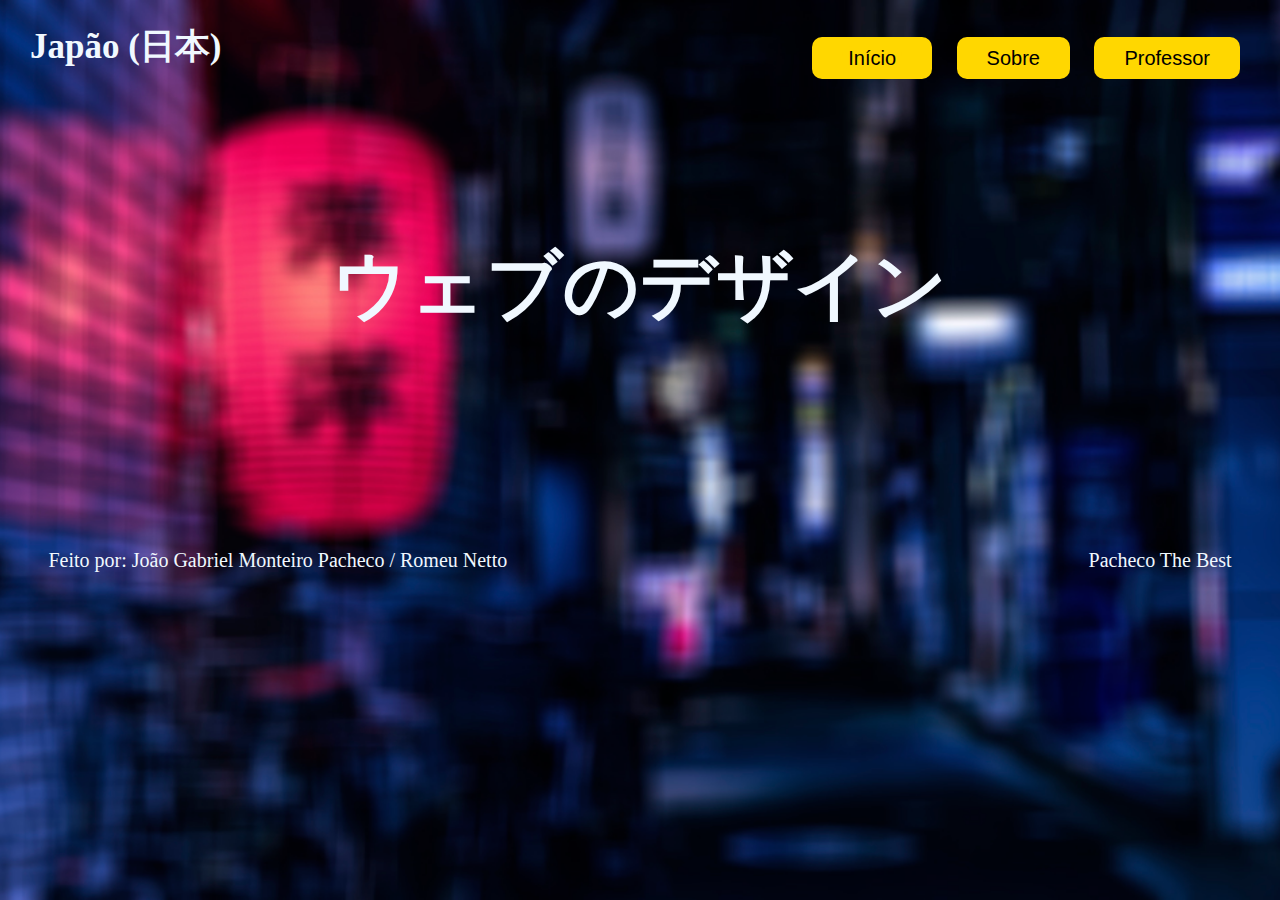
<file: index.html>
<!DOCTYPE html>
<html lang="en">
<head>
    <meta charset="UTF-8">
    <meta http-equiv="X-UA-Compatible" content="IE=edge">
    <meta name="viewport" content="width=device-width, initial-scale=1.0">
    <link rel="stylesheet" type="text/css" href="css/style.css">
    <title>Tela Inicial</title>
</head>
<body>
    <nav>
        <h1>Japão (日本)</h1>
        <ul>
            <li><button onClick="window.location.reload();">Início</button></li>
            <li><a href="sobre/sobre.html">Sobre</a></li>
            <li><a href="https://rafaelescalfoni.github.io">Professor</a></li>
        </ul>
    </nav>
    <main>
        <div class="desin">
            <h2>ウェブのデザイン</h2>
        </div>        
    </main>
    <footer>
        <div class="fot">
            <p id="fe">Feito por: João Gabriel Monteiro Pacheco / Romeu Netto</p>
            <p></p>
            <p></p>
            <p></p>
            <p></p>
            <p></p> 
            <p id="fe1">Pacheco The Best</p>
        </div>
    </footer>
</body>
</html>
</file>
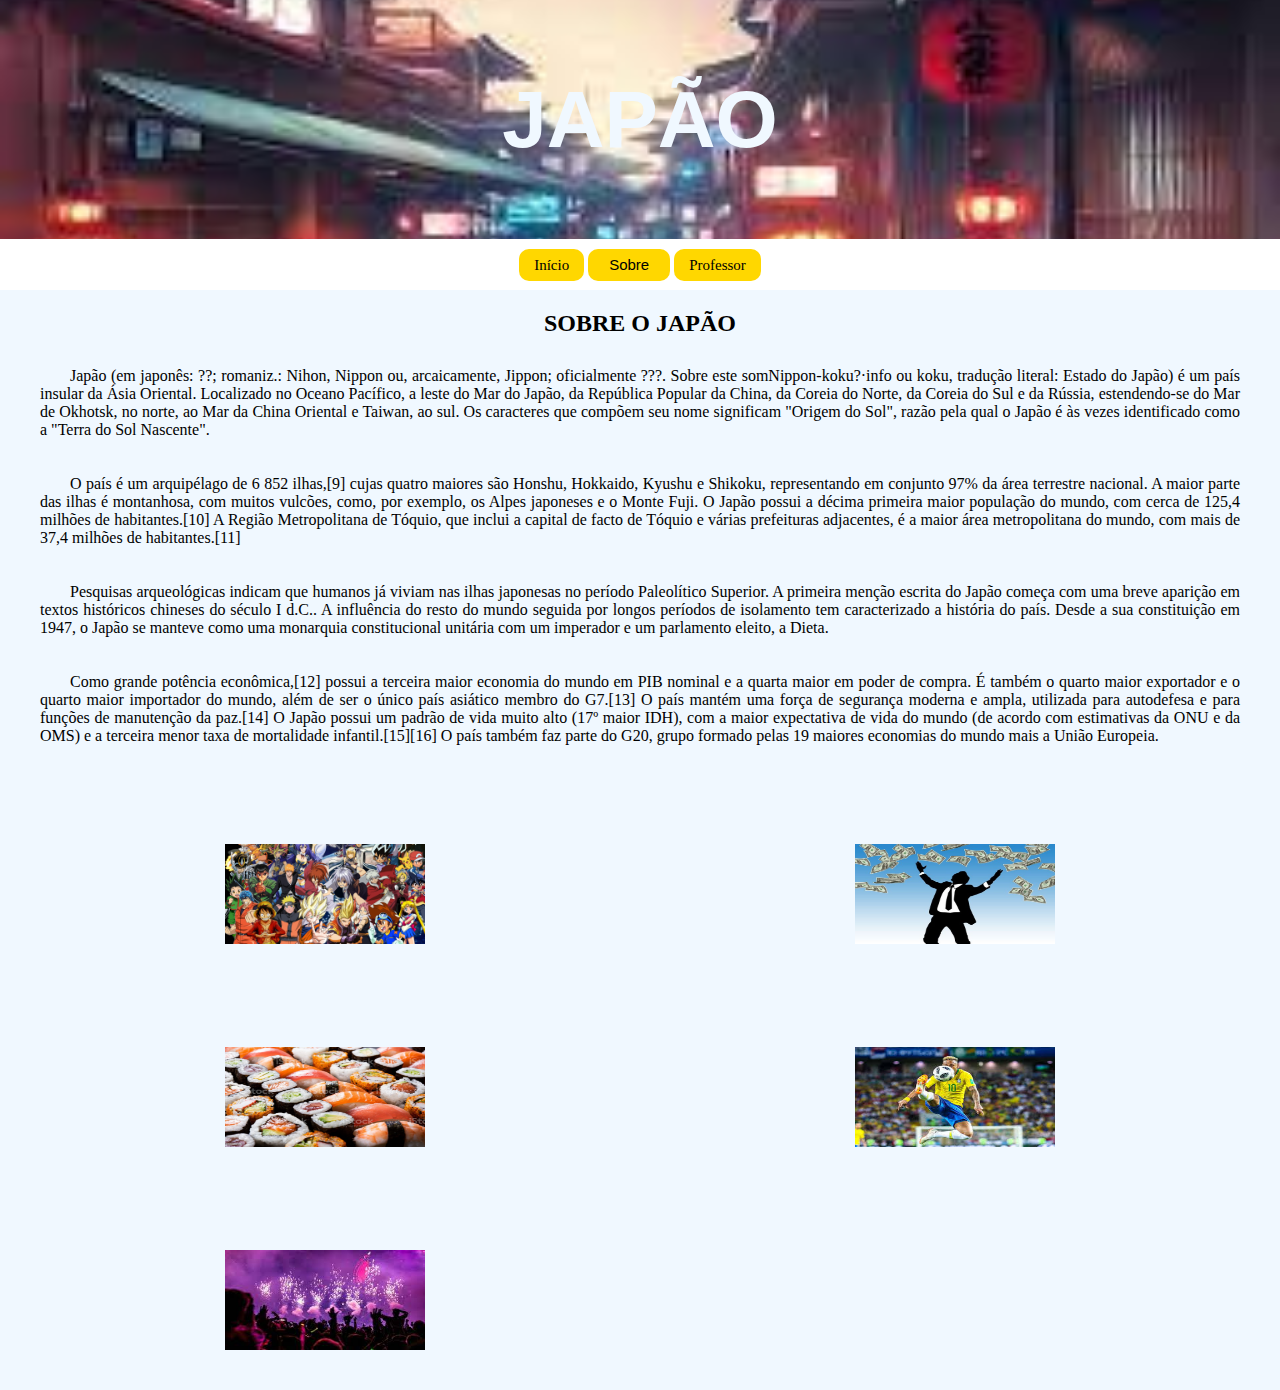
<file: sobre/sobre.html>
<!DOCTYPE html>
<html lang="en">
<head>
    <meta charset="UTF-8">
    <meta http-equiv="X-UA-Compatible" content="IE=edge">
    <meta name="viewport" content="width=device-width, initial-scale=1.0">
    <link rel="stylesheet" type="text/css" href="css/style.css">
    <title>Sobre o Japão</title>
</head>
<body>
    
        <div class="imprin">
            <h1>JAPÃO</h1>
        </div>
        <div class="navd">
            <nav>
                <ul>
                    <li><a href="../index.html">Início</a></li>
                    <li><button onClick="window.location.reload();">Sobre</button></li>
                    <li><a href="https://rafaelescalfoni.github.io">Professor</a></li>
                </ul>
            </nav>
        </div>
    <div class="funfun">
        <main>
            <div>
                <h2>SOBRE O JAPÃO</h2>
                <p>Japão (em japonês: ??; romaniz.: Nihon, Nippon ou, arcaicamente, Jippon; oficialmente ???. 
                    Sobre este somNippon-koku?·info ou koku, tradução literal: Estado do Japão) é um país insular da Ásia Oriental. 
                    Localizado no Oceano Pacífico, a leste do Mar do Japão, da República Popular da China, da Coreia do Norte, 
                    da Coreia do Sul e da Rússia, estendendo-se do Mar de Okhotsk, no norte, ao Mar da China Oriental e Taiwan, 
                    ao sul. Os caracteres que compõem seu nome significam "Origem do Sol", razão pela qual o Japão é às vezes identificado como a "Terra do Sol Nascente".
                </p>
                <p>
                    
                    O país é um arquipélago de 6 852 ilhas,[9] cujas quatro maiores são Honshu, Hokkaido, Kyushu e Shikoku, 
                    representando em conjunto 97% da área terrestre nacional. A maior parte das ilhas é montanhosa, com muitos vulcões, 
                    como, por exemplo, os Alpes japoneses e o Monte Fuji. O Japão possui a décima primeira maior população do mundo, 
                    com cerca de 125,4 milhões de habitantes.[10] A Região Metropolitana de Tóquio, que inclui a capital de facto de 
                    Tóquio e várias prefeituras adjacentes, é a maior área metropolitana do mundo, com mais de 37,4 milhões de habitantes.[11]
                </p>
                <p>
                    Pesquisas arqueológicas indicam que humanos já viviam nas ilhas japonesas no período Paleolítico Superior. 
                    A primeira menção escrita do Japão começa com uma breve aparição em textos históricos chineses do século I d.C.. 
                    A influência do resto do mundo seguida por longos períodos de isolamento tem caracterizado a história do país. 
                    Desde a sua constituição em 1947, o Japão se manteve como uma monarquia constitucional unitária com um imperador 
                    e um parlamento eleito, a Dieta.
                </p>
                <p> 
                    Como grande potência econômica,[12] possui a terceira maior economia do mundo em PIB nominal e a quarta maior em poder de compra.
                    É também o quarto maior exportador e o quarto maior importador do mundo, além de ser o único país asiático membro do G7.[13] 
                    O país mantém uma força de segurança moderna e ampla, utilizada para autodefesa e para funções de manutenção da paz.[14] 
                    O Japão possui um padrão de vida muito alto (17º maior IDH), com a maior expectativa de vida do mundo (de acordo com estimativas da ONU e da OMS) 
                    e a terceira menor taxa de mortalidade infantil.[15][16] O país também faz parte do G20, grupo formado pelas 19 maiores economias do mundo mais a União Europeia.
                </p>
            </div>
            <div class="conteudo">
                <div class="sitecx">
                    <a href="anime/anime.html">Animes</a>
                    <img src="css/anime.jpg"  width="200px" height="100px">
                </div>
                <div class="sitecx">
                    <a href="economia/econ.html">Economia</a>
                    <img src="css/econ.jpg"  width="200px" height="100px">
                </div>
                <div class="sitecx">
                    <a href="comida/food.html">Comida</a>
                    <img src="css/comida.jpg"  width="200px" height="100px">
                </div>
                <div class="sitecx">
                    <a href="futebol/soc.html">Futebol</a>
                    <img src="css/fut.jpg"  width="200px" height="100px">
                </div>
                <div class="sitecx">
                    <a href="festas/bit.html">Festas</a>
                    <img src="css/festa.jpg" width="200px" height="100px">
                </div>
            </div>

        </main>
    </div>

</body>
</html>
</file>
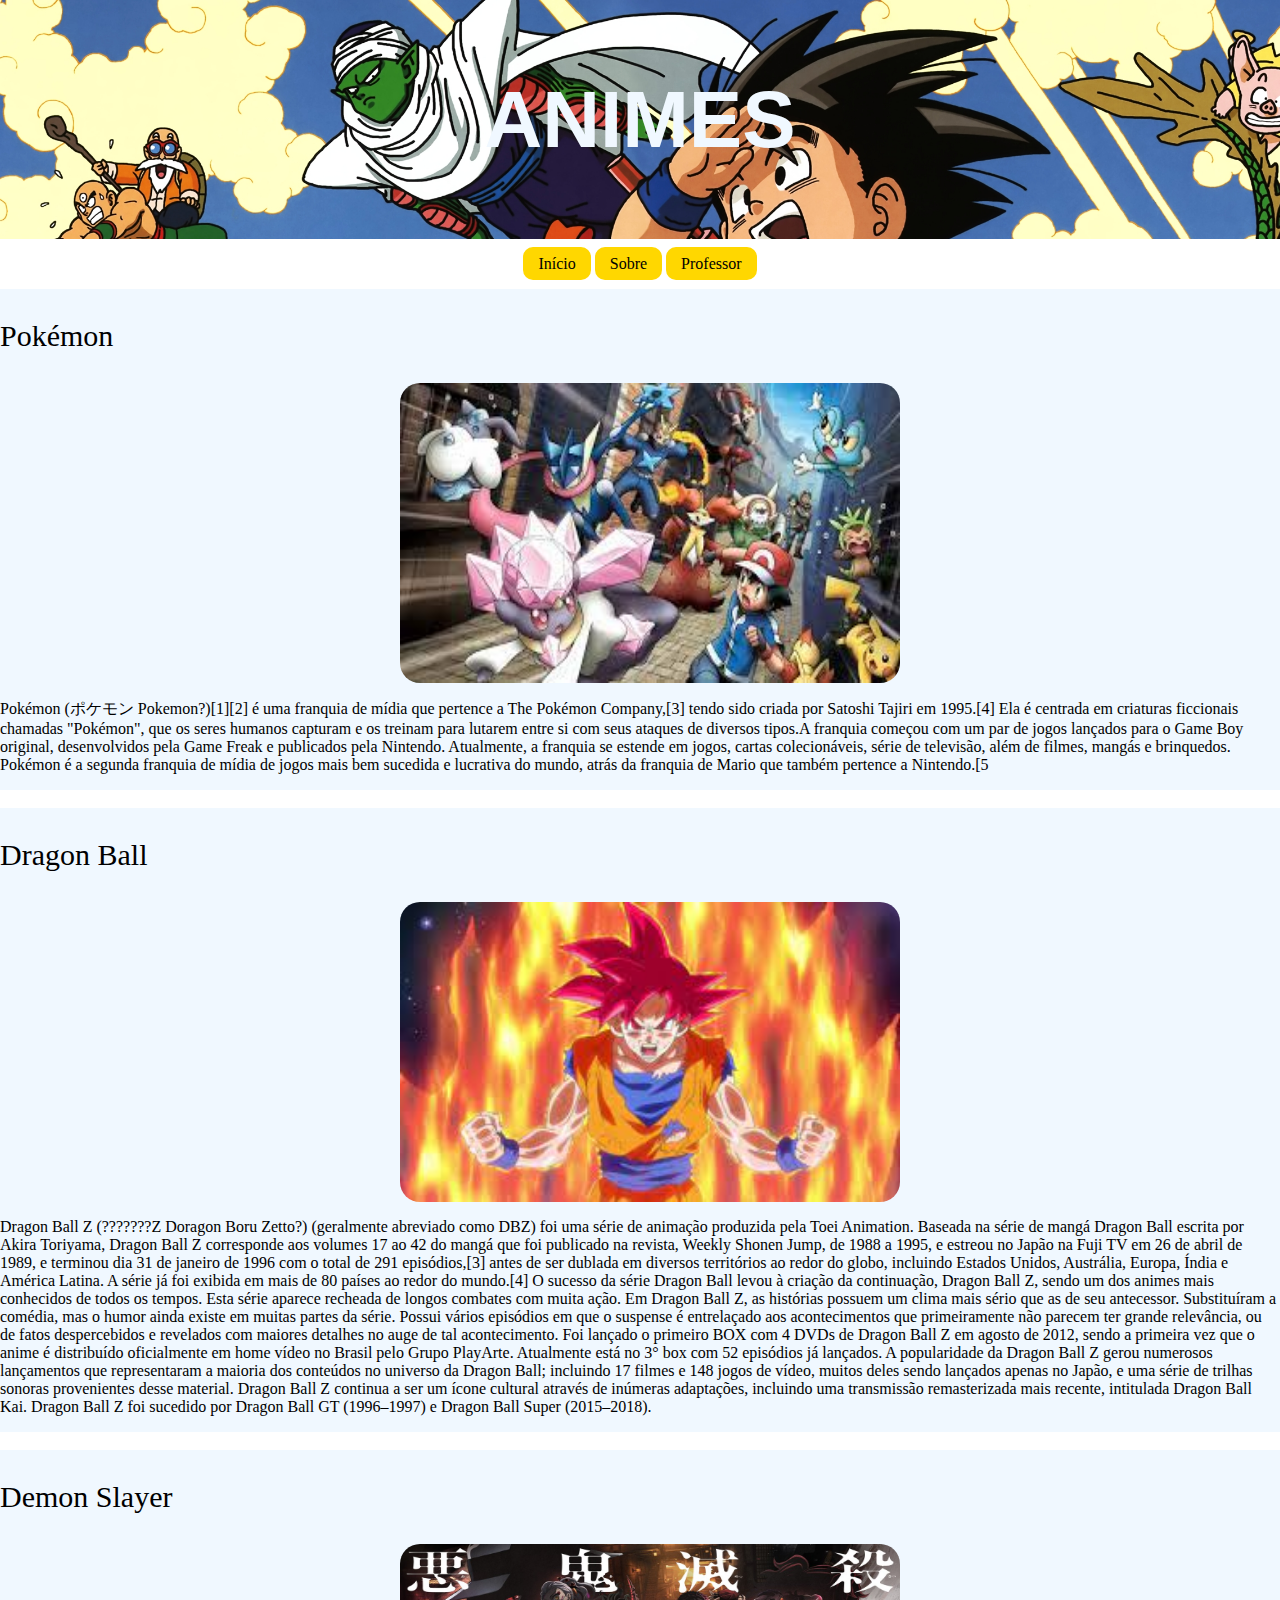
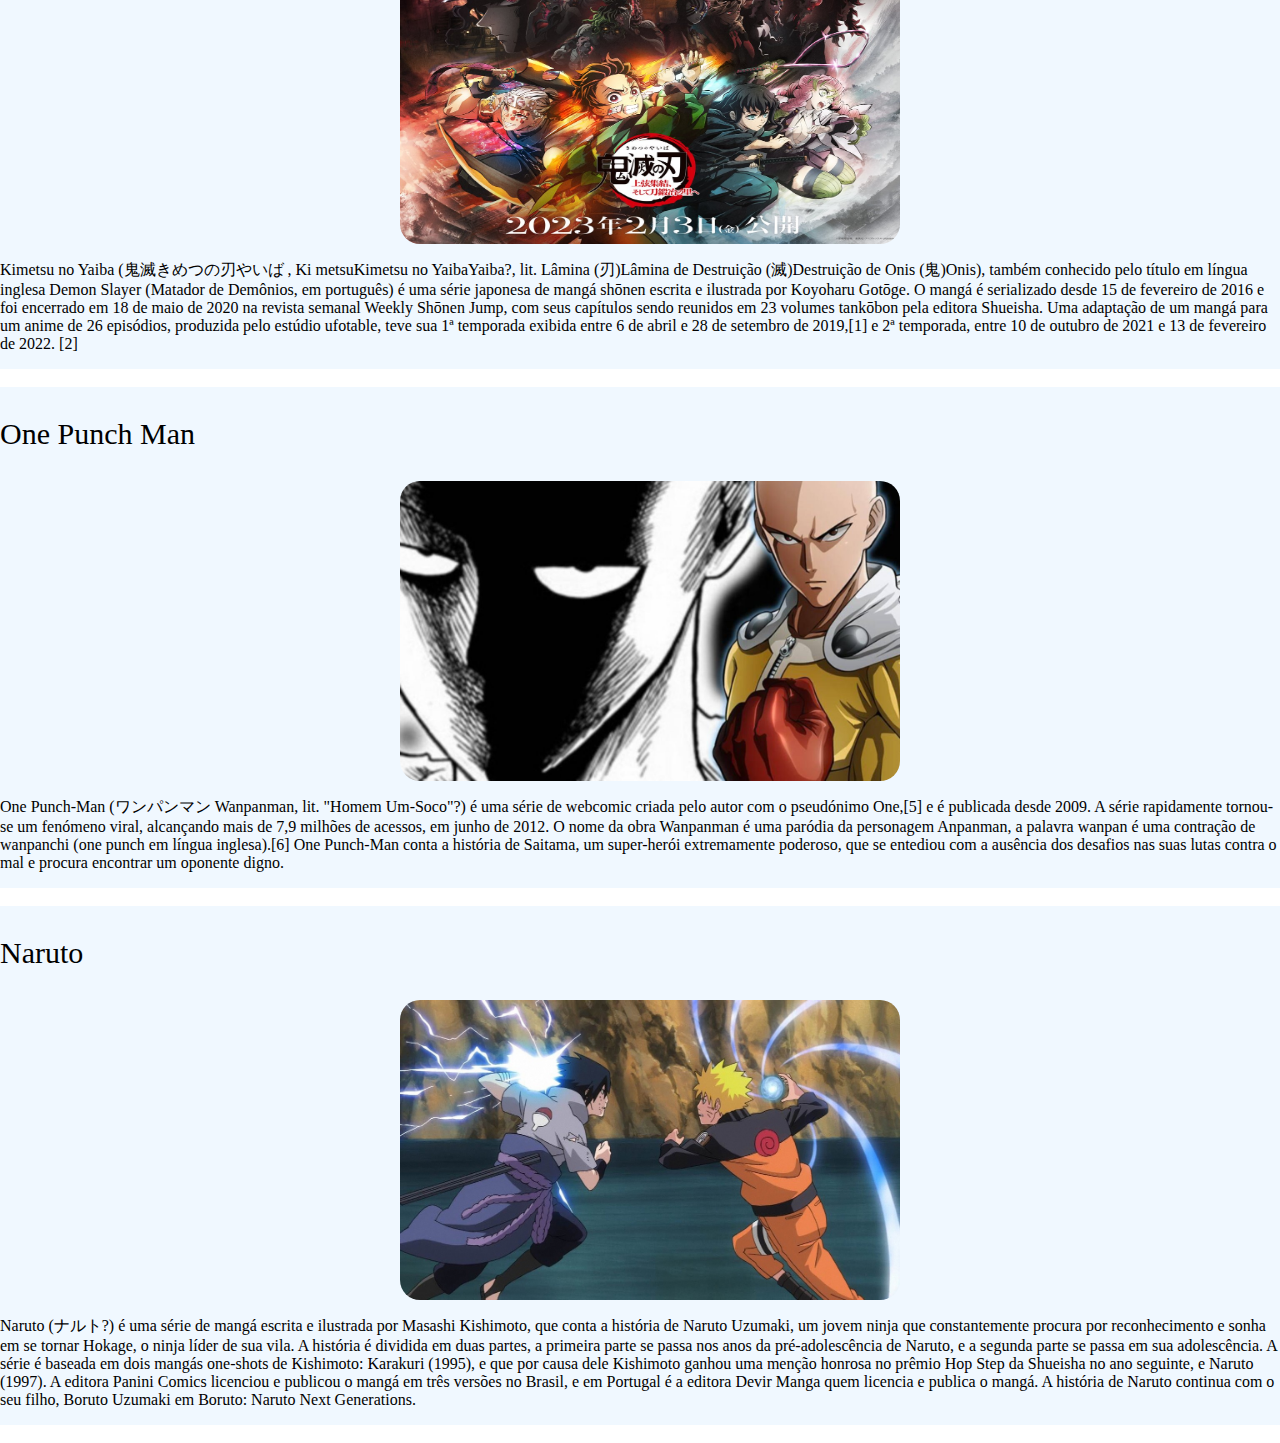
<file: sobre/anime/anime.html>
<!DOCTYPE html>
<html lang="en">
<head>
    <meta charset="UTF-8">
    <meta http-equiv="X-UA-Compatible" content="IE=edge">
    <meta name="viewport" content="width=device-width, initial-scale=1.0">
    <link rel="stylesheet" type="text/css" href="css/style.css">
    <title>Animes</title>
</head>
<body>
    <div class="imprim">
        <h1>ANIMES</h1>
    </div>
    <div class="navd">
        <nav>
            <ul>
                <li><a href="../../index.html">Início</a></li>
                <li><a href="../sobre.html">Sobre</a></li>
                <li><a href="https://rafaelescalfoni.github.io">Professor</a></li>
            </ul>
        </nav>
    </div>
    <main>
        <div>
            <div class="anim">
                <p class="anititle">Pokémon</p>
                <img src="css/poke.jpg">
                <p>Pokémon (ポケモン Pokemon?)[1][2] é uma franquia de mídia que pertence a The Pokémon Company,[3] tendo sido criada por Satoshi Tajiri em 1995.[4] Ela é centrada em criaturas ficcionais chamadas "Pokémon", que os seres humanos capturam e os treinam para lutarem entre si com seus ataques de diversos tipos.A franquia começou com um par de jogos lançados para o Game Boy original, desenvolvidos pela Game Freak e publicados pela Nintendo. Atualmente, a franquia se estende em jogos, cartas colecionáveis, série de televisão, além de filmes, mangás e brinquedos. Pokémon é a segunda franquia de mídia de jogos mais bem sucedida e lucrativa do mundo, atrás da franquia de Mario que também pertence a Nintendo.[5</p>
            </div>
            
            <br>
            
            <div class="anim">
                <p class="anititle">Dragon Ball</p>
                <img src="css/goku.jpg">
                <p>Dragon Ball Z (???????Z Doragon Boru Zetto?) (geralmente abreviado como DBZ) foi uma série de animação produzida pela Toei Animation. Baseada na série de mangá Dragon Ball escrita por Akira Toriyama, Dragon Ball Z corresponde aos volumes 17 ao 42 do mangá que foi publicado na revista, Weekly Shonen Jump, de 1988 a 1995, e estreou no Japão na Fuji TV em 26 de abril de 1989, e terminou dia 31 de janeiro de 1996 com o total de 291 episódios,[3] antes de ser dublada em diversos territórios ao redor do globo, incluindo Estados Unidos, Austrália, Europa, Índia e América Latina. A série já foi exibida em mais de 80 países ao redor do mundo.[4]

                    O sucesso da série Dragon Ball levou à criação da continuação, Dragon Ball Z, sendo um dos animes mais conhecidos de todos os tempos. Esta série aparece recheada de longos combates com muita ação. Em Dragon Ball Z, as histórias possuem um clima mais sério que as de seu antecessor. Substituíram a comédia, mas o humor ainda existe em muitas partes da série. Possui vários episódios em que o suspense é entrelaçado aos acontecimentos que primeiramente não parecem ter grande relevância, ou de fatos despercebidos e revelados com maiores detalhes no auge de tal acontecimento.
                    
                    Foi lançado o primeiro BOX com 4 DVDs de Dragon Ball Z em agosto de 2012, sendo a primeira vez que o anime é distribuído oficialmente em home vídeo no Brasil pelo Grupo PlayArte. Atualmente está no 3° box com 52 episódios já lançados.
                    
                    A popularidade da Dragon Ball Z gerou numerosos lançamentos que representaram a maioria dos conteúdos no universo da Dragon Ball; incluindo 17 filmes e 148 jogos de vídeo, muitos deles sendo lançados apenas no Japão, e uma série de trilhas sonoras provenientes desse material. Dragon Ball Z continua a ser um ícone cultural através de inúmeras adaptações, incluindo uma transmissão remasterizada mais recente, intitulada Dragon Ball Kai.
                    
                    Dragon Ball Z foi sucedido por Dragon Ball GT (1996–1997) e Dragon Ball Super (2015–2018).
                </p>
            </div>
            <br>
            
            <div class="anim">
                <p class="anititle">Demon Slayer</p>
                <img src="css/kimetsu.jpg">
                <p>Kimetsu no Yaiba (鬼滅きめつの刃やいば , Ki metsuKimetsu no YaibaYaiba?, lit. Lâmina (刃)Lâmina de Destruição (滅)Destruição de Onis (鬼)Onis), também conhecido pelo título em língua inglesa Demon Slayer (Matador de Demônios, em português) é uma série japonesa de mangá shōnen escrita e ilustrada por Koyoharu Gotōge. O mangá é serializado desde 15 de fevereiro de 2016 e foi encerrado em 18 de maio de 2020 na revista semanal Weekly Shōnen Jump, com seus capítulos sendo reunidos em 23 volumes tankōbon pela editora Shueisha. Uma adaptação de um mangá para um anime de 26 episódios, produzida pelo estúdio ufotable, teve sua 1ª temporada exibida entre 6 de abril e 28 de setembro de 2019,[1] e 2ª temporada, entre 10 de outubro de 2021 e 13 de fevereiro de 2022. [2]</p>
            </div>
            <br>
            
            <div class="anim">
                <p class="anititle">One Punch Man</p>
                <img src="css/onepm.jpg">
                <p>One Punch-Man (ワンパンマン Wanpanman, lit. "Homem Um-Soco"?) é uma série de webcomic criada pelo autor com o pseudónimo One,[5] e é publicada desde 2009. A série rapidamente tornou-se um fenómeno viral, alcançando mais de 7,9 milhões de acessos, em junho de 2012. O nome da obra Wanpanman é uma paródia da personagem Anpanman, a palavra wanpan é uma contração de wanpanchi (one punch em língua inglesa).[6] One Punch-Man conta a história de Saitama, um super-herói extremamente poderoso, que se entediou com a ausência dos desafios nas suas lutas contra o mal e procura encontrar um oponente digno.</p>
            </div>
            <br>
            
            <div class="anim">
                <p class="anititle">Naruto</p>
                <img src="css/nasas.jpg">
                <p>Naruto (ナルト?) é uma série de mangá escrita e ilustrada por Masashi Kishimoto, que conta a história de Naruto Uzumaki, um jovem ninja que constantemente procura por reconhecimento e sonha em se tornar Hokage, o ninja líder de sua vila. A história é dividida em duas partes, a primeira parte se passa nos anos da pré-adolescência de Naruto, e a segunda parte se passa em sua adolescência. A série é baseada em dois mangás one-shots de Kishimoto: Karakuri (1995), e que por causa dele Kishimoto ganhou uma menção honrosa no prêmio Hop Step da Shueisha no ano seguinte, e Naruto (1997). A editora Panini Comics licenciou e publicou o mangá em três versões no Brasil, e em Portugal é a editora Devir Manga quem licencia e publica o mangá. A história de Naruto continua com o seu filho, Boruto Uzumaki em Boruto: Naruto Next Generations.</p>
            </div>    
            <br>
        </div>
    </main>
    
</body>
</html>
</file>
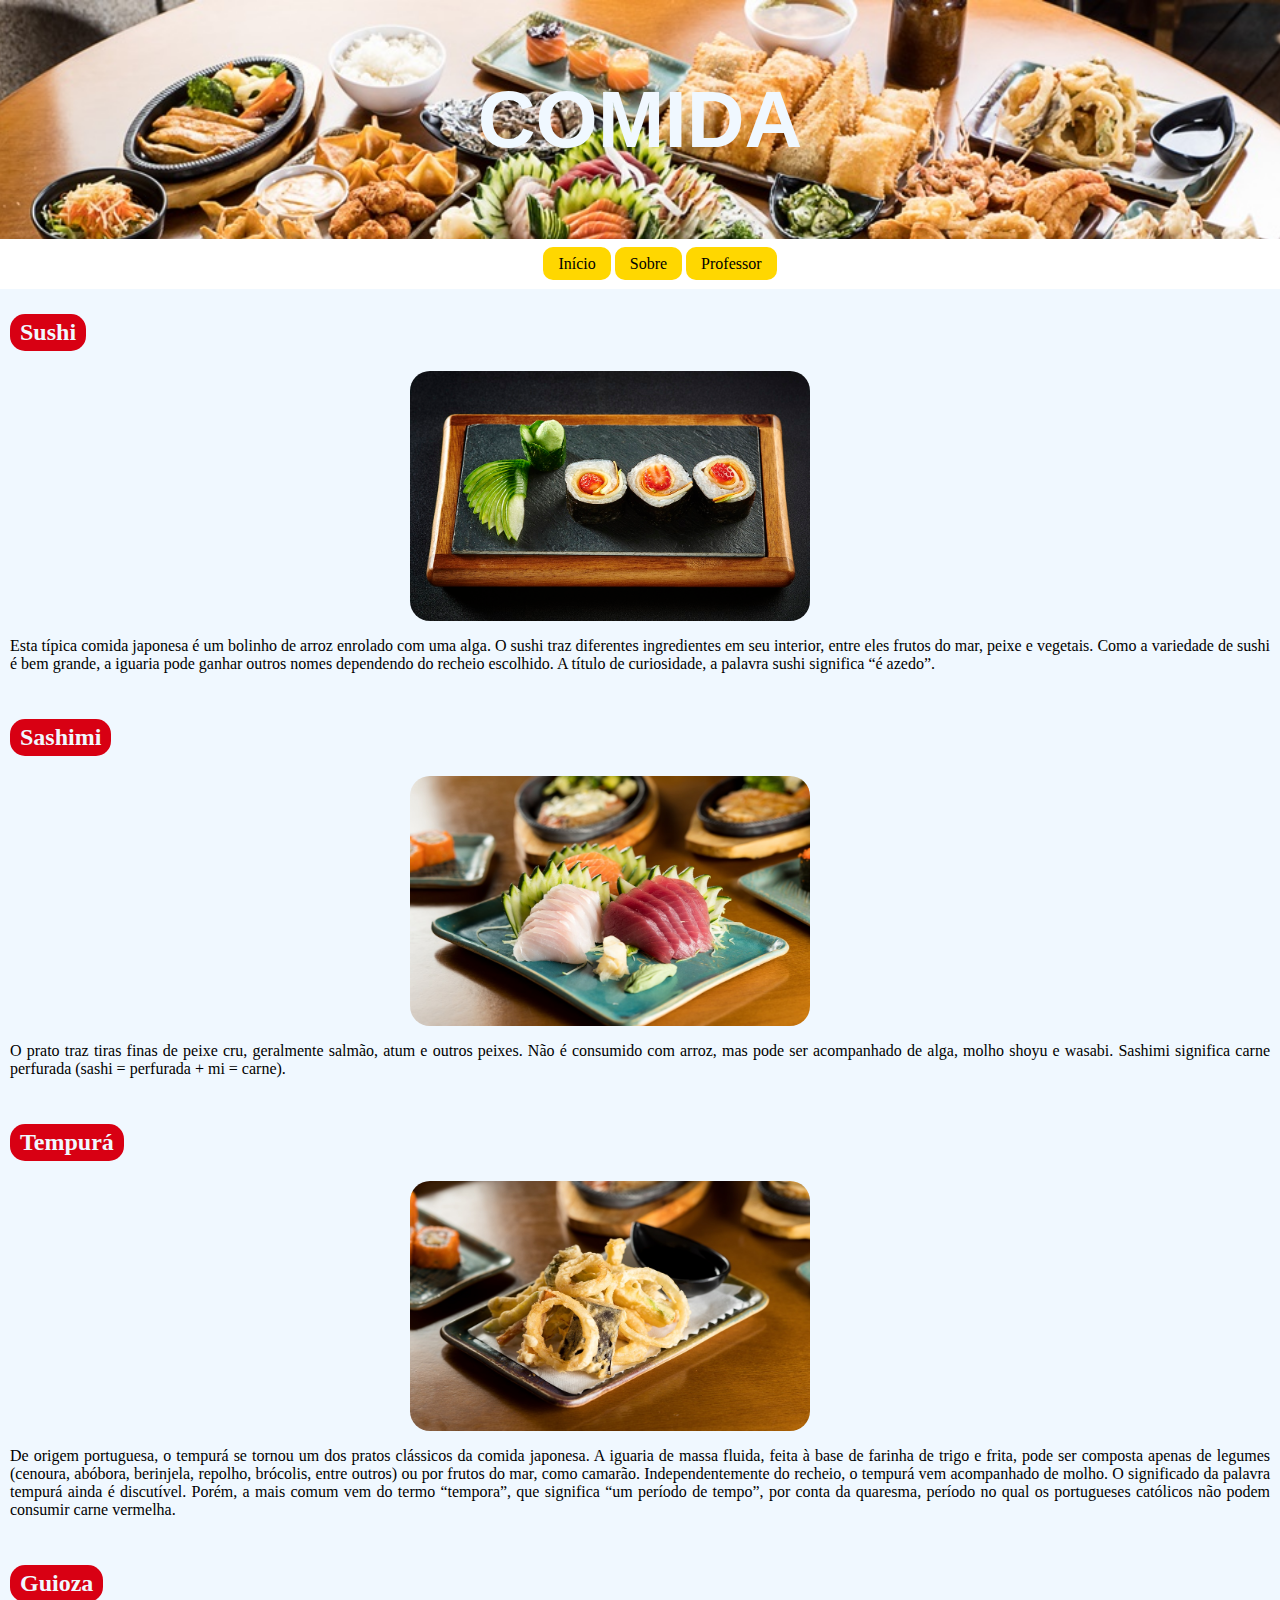
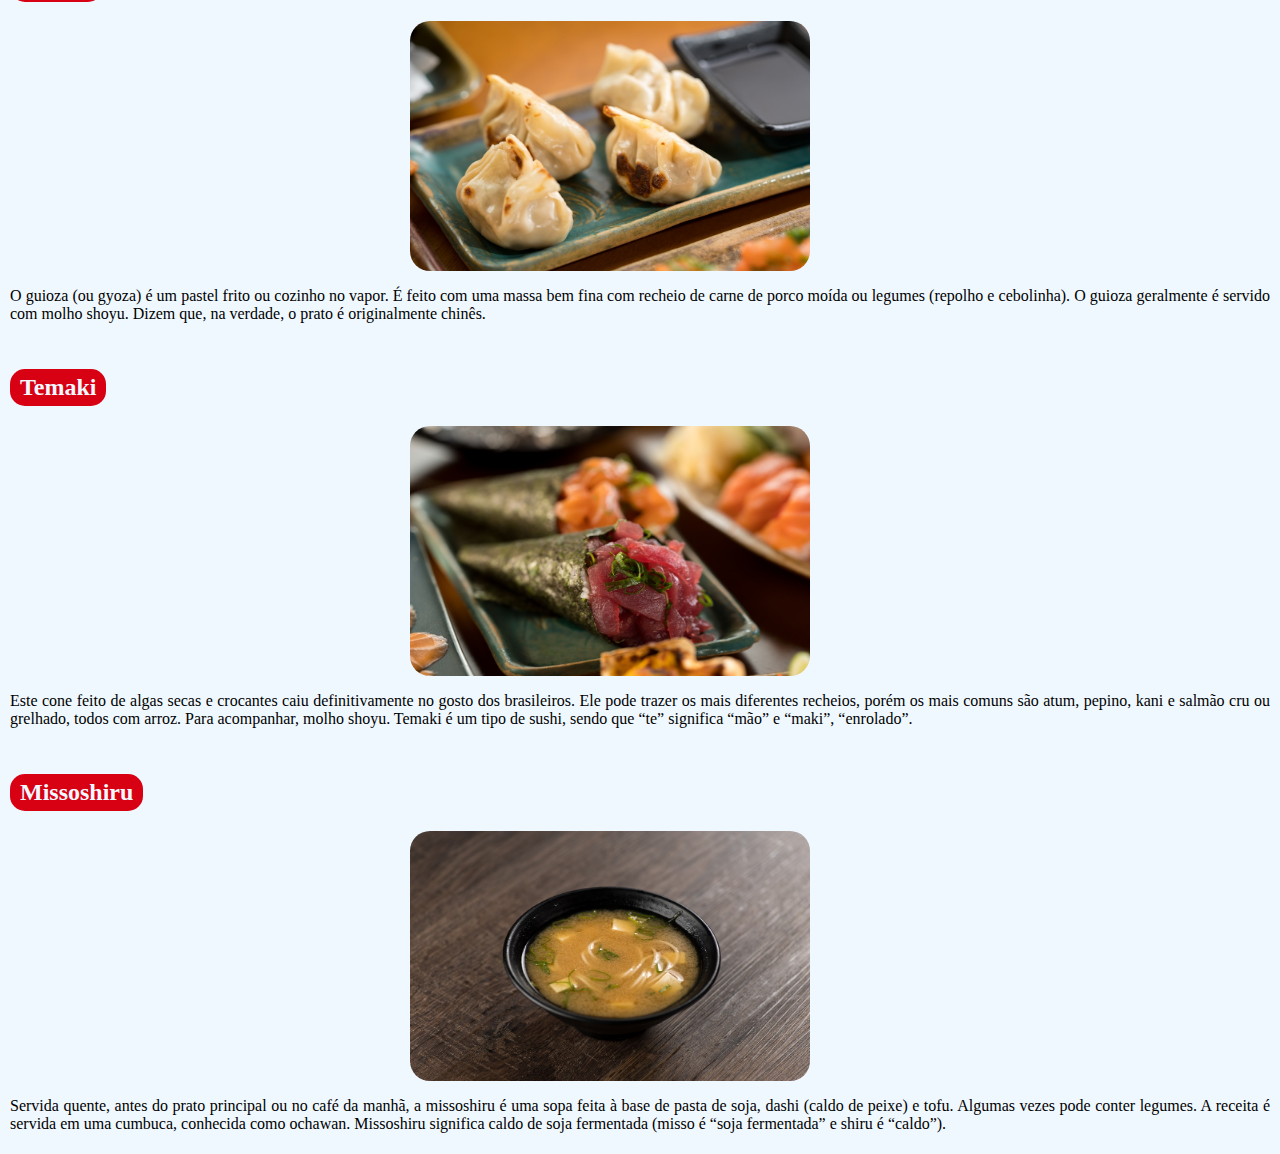
<file: sobre/comida/food.html>
<!DOCTYPE html>
<html lang="en">
<head>
    <meta charset="UTF-8">
    <meta http-equiv="X-UA-Compatible" content="IE=edge">
    <meta name="viewport" content="width=device-width, initial-scale=1.0">
    <link rel="stylesheet" type="text/css" href="css/style.css">
    <title>Comida</title>
</head>
<body>
    <div class="imprin">
        <h1>COMIDA</h1>
    </div>
    <div class="navd">
        <nav>
            <ul>
                <li><a href="../../index.html">Início</a></li>
                <li><a href="../sobre.html">Sobre</a></li>
                <li><a href="https://rafaelescalfoni.github.io">Professor</a></li>
            </ul>
        </nav>
    </div>
    <main>
        <div class="fundo">
            <div class="com">
                <h2>Sushi</h2>
                <img src="css/sushi.jpg" width="400px" height="250px">
                <p>Esta típica comida japonesa é um bolinho de arroz enrolado com uma alga. O sushi traz diferentes ingredientes em seu interior, entre eles frutos do mar, peixe e vegetais. Como a variedade de sushi é bem grande, a iguaria pode ganhar outros nomes dependendo do recheio escolhido. A título de curiosidade, a palavra sushi significa “é azedo”.</p>
            </div>
            <div class="com">
                <h2>Sashimi</h2>
                <img src="css/sashimi.jpg" width="400px" height="250px">
                <p>O prato traz tiras finas de peixe cru, geralmente salmão, atum e outros peixes. Não é consumido com arroz, mas pode ser acompanhado de alga, molho shoyu e wasabi. Sashimi significa carne perfurada (sashi = perfurada + mi = carne).</p>
            </div>
            <div class="com">
                <h2>Tempurá</h2>
                <img src="css/tempura.jpg" width="400px" height="250px">
                <p>De origem portuguesa, o tempurá se tornou um dos pratos clássicos da comida japonesa. A iguaria de massa fluida, feita à base de farinha de trigo e frita, pode ser composta apenas de legumes (cenoura, abóbora, berinjela, repolho, brócolis, entre outros) ou por frutos do mar, como camarão. Independentemente do recheio, o tempurá vem acompanhado de molho. O significado da palavra tempurá ainda é discutível. Porém, a mais comum vem do termo “tempora”, que significa “um período de tempo”, por conta da quaresma, período no qual os portugueses católicos não podem consumir carne vermelha.</p>
            </div>
            <div class="com">
                <h2>Guioza</h2>
                <img src="css/guioza.jpg" width="400px" height="250px">
                <p>O guioza (ou gyoza) é um pastel frito ou cozinho no vapor. É feito com uma massa bem fina com recheio de carne de porco moída ou legumes (repolho e cebolinha). O guioza geralmente é servido com molho shoyu. Dizem que, na verdade, o prato é originalmente chinês.</p>
            </div>
            <div class="com">
                <h2>Temaki</h2>
                <img src="css/temaki.jpg" width="400px" height="250px">
                <p>Este cone feito de algas secas e crocantes caiu definitivamente no gosto dos brasileiros. Ele pode trazer os mais diferentes recheios, porém os mais comuns são atum, pepino, kani e salmão cru ou grelhado, todos com arroz. Para acompanhar, molho shoyu. Temaki é um tipo de sushi, sendo que “te” significa “mão” e “maki”, “enrolado”.</p>
            </div>
            <div class="com">
                <h2>Missoshiru</h2>
                <img src="css/missoshiru.jpg" width="400px" height="250px">
                <p>Servida quente, antes do prato principal ou no café da manhã, a missoshiru é uma sopa feita à base de pasta de soja, dashi (caldo de peixe) e tofu. Algumas vezes pode conter legumes. A receita é servida em uma cumbuca, conhecida como ochawan. Missoshiru significa caldo de soja fermentada (misso é “soja fermentada” e shiru é “caldo”).</p>
            </div>
        </div>
    </main>
</body>
</html>
</file>
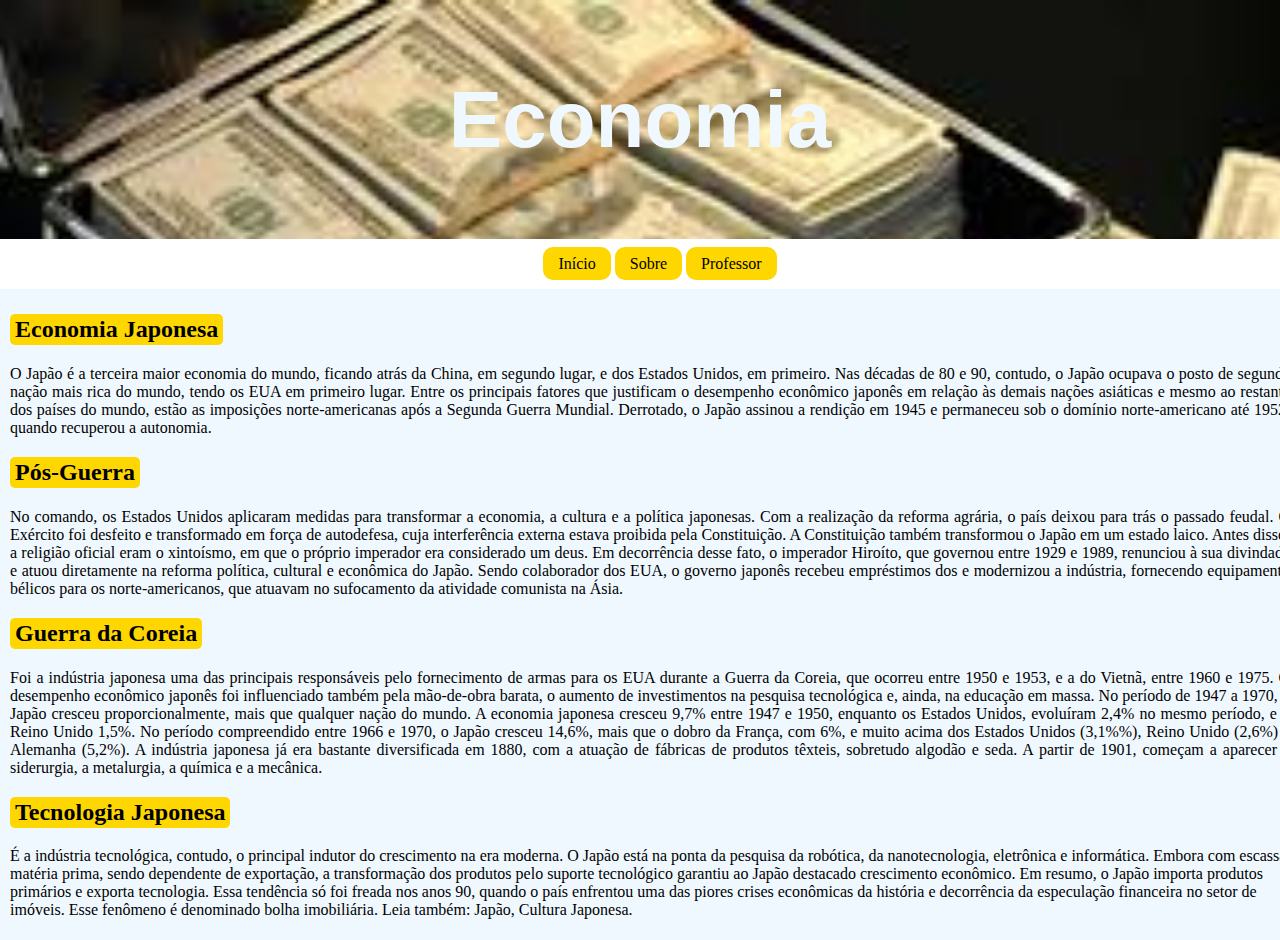
<file: sobre/economia/econ.html>
<!DOCTYPE html>
<html lang="en">
<head>
    <meta charset="UTF-8">
    <meta http-equiv="X-UA-Compatible" content="IE=edge">
    <meta name="viewport" content="width=device-width, initial-scale=1.0">
    <link rel="stylesheet" type="text/css" href="css/style.css">
    <title>Economia</title>
</head>
<body>
    <div class="imprin">
        <h1>Economia</h1>
    </div>
    <div class="navd">
        <nav>
            <ul>
                <li><a href="../../index.html">Início</a></li>
                <li><a href="../sobre.html">Sobre</a></li>
                <li><a href="https://rafaelescalfoni.github.io">Professor</a></li>
            </ul>
        </nav>
    </div>
    <main>
        <div class="tex">
            <h2>Economia Japonesa</h2>
            <p>O Japão é a terceira maior economia do mundo, ficando atrás da China, em segundo lugar, e dos Estados Unidos, em primeiro.

            Nas décadas de 80 e 90, contudo, o Japão ocupava o posto de segunda nação mais rica do mundo, tendo os EUA em primeiro lugar.
            
            Entre os principais fatores que justificam o desempenho econômico japonês em relação às demais nações asiáticas e mesmo ao restante dos países do mundo, estão as imposições norte-americanas após a Segunda Guerra Mundial.
            
            Derrotado, o Japão assinou a rendição em 1945 e permaneceu sob o domínio norte-americano até 1952, quando recuperou a autonomia.
            </p>
            
            <h2>Pós-Guerra</h2>
            <p>No comando, os Estados Unidos aplicaram medidas para transformar a economia, a cultura e a política japonesas. Com a realização da reforma agrária, o país deixou para trás o passado feudal. O Exército foi desfeito e transformado em força de autodefesa, cuja interferência externa estava proibida pela Constituição.
            
            A Constituição também transformou o Japão em um estado laico. Antes disso, a religião oficial eram o xintoísmo, em que o próprio imperador era considerado um deus. Em decorrência desse fato, o imperador Hiroíto, que governou entre 1929 e 1989, renunciou à sua divindade e atuou diretamente na reforma política, cultural e econômica do Japão.
            
            Sendo colaborador dos EUA, o governo japonês recebeu empréstimos dos e modernizou a indústria, fornecendo equipamento bélicos para os norte-americanos, que atuavam no sufocamento da atividade comunista na Ásia.
            </p>
            <h2>Guerra da Coreia</h2>
            <p>Foi a indústria japonesa uma das principais responsáveis pelo fornecimento de armas para os EUA durante a Guerra da Coreia, que ocorreu entre 1950 e 1953, e a do Vietnã, entre 1960 e 1975.
            
            O desempenho econômico japonês foi influenciado também pela mão-de-obra barata, o aumento de investimentos na pesquisa tecnológica e, ainda, na educação em massa. No período de 1947 a 1970, o Japão cresceu proporcionalmente, mais que qualquer nação do mundo.
            
            A economia japonesa cresceu 9,7% entre 1947 e 1950, enquanto os Estados Unidos, evoluíram 2,4% no mesmo período, e o Reino Unido 1,5%. No período compreendido entre 1966 e 1970, o Japão cresceu 14,6%, mais que o dobro da França, com 6%, e muito acima dos Estados Unidos (3,1%%), Reino Unido (2,6%) e Alemanha (5,2%).
            
            A indústria japonesa já era bastante diversificada em 1880, com a atuação de fábricas de produtos têxteis, sobretudo algodão e seda. A partir de 1901, começam a aparecer a siderurgia, a metalurgia, a química e a mecânica.
            </p>
            <h2>Tecnologia Japonesa</h2>
            É a indústria tecnológica, contudo, o principal indutor do crescimento na era moderna. O Japão está na ponta da pesquisa da robótica, da nanotecnologia, eletrônica e informática. Embora com escassa matéria prima, sendo dependente de exportação, a transformação dos produtos pelo suporte tecnológico garantiu ao Japão destacado crescimento econômico.
            
            Em resumo, o Japão importa produtos primários e exporta tecnologia. Essa tendência só foi freada nos anos 90, quando o país enfrentou uma das piores crises econômicas da história e decorrência da especulação financeira no setor de imóveis. Esse fenômeno é denominado bolha imobiliária.
            
            Leia também: Japão, Cultura Japonesa.</p>
        </div>
    </main>
</body>
</html>
</file>
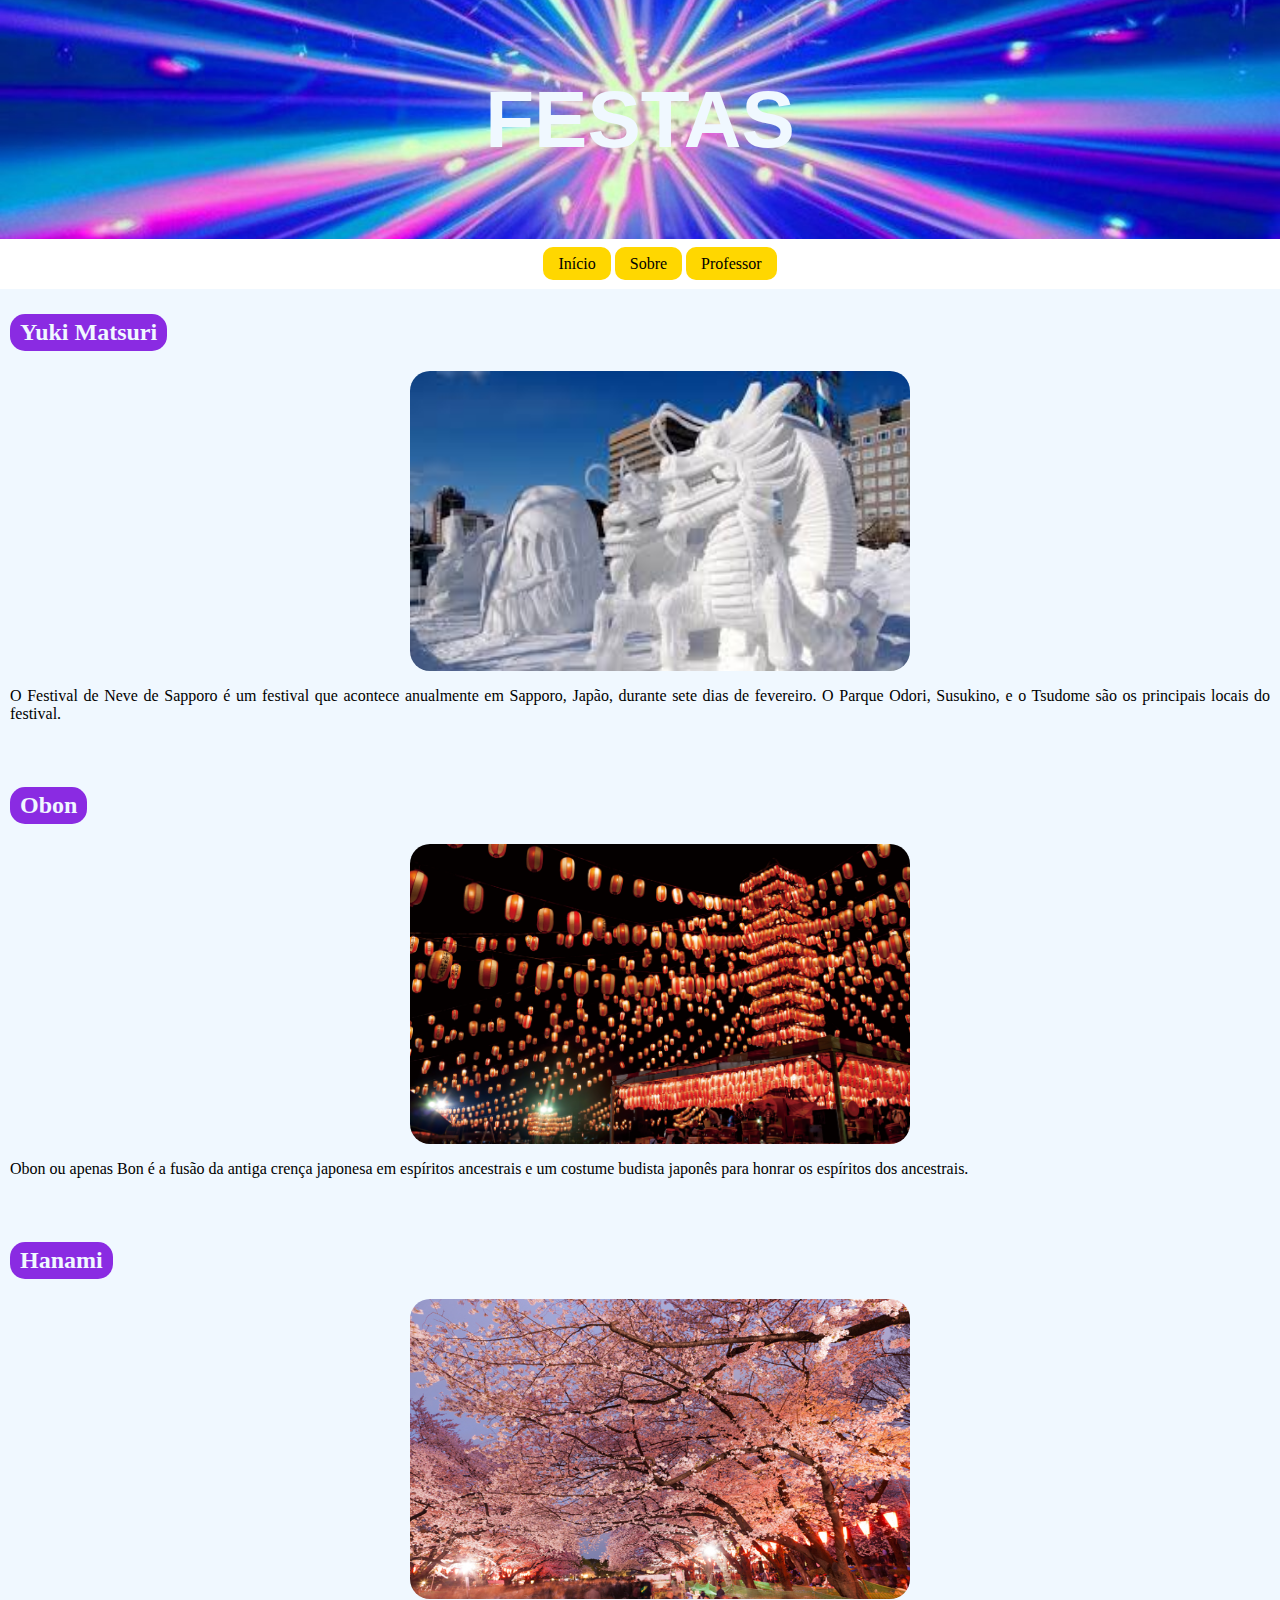
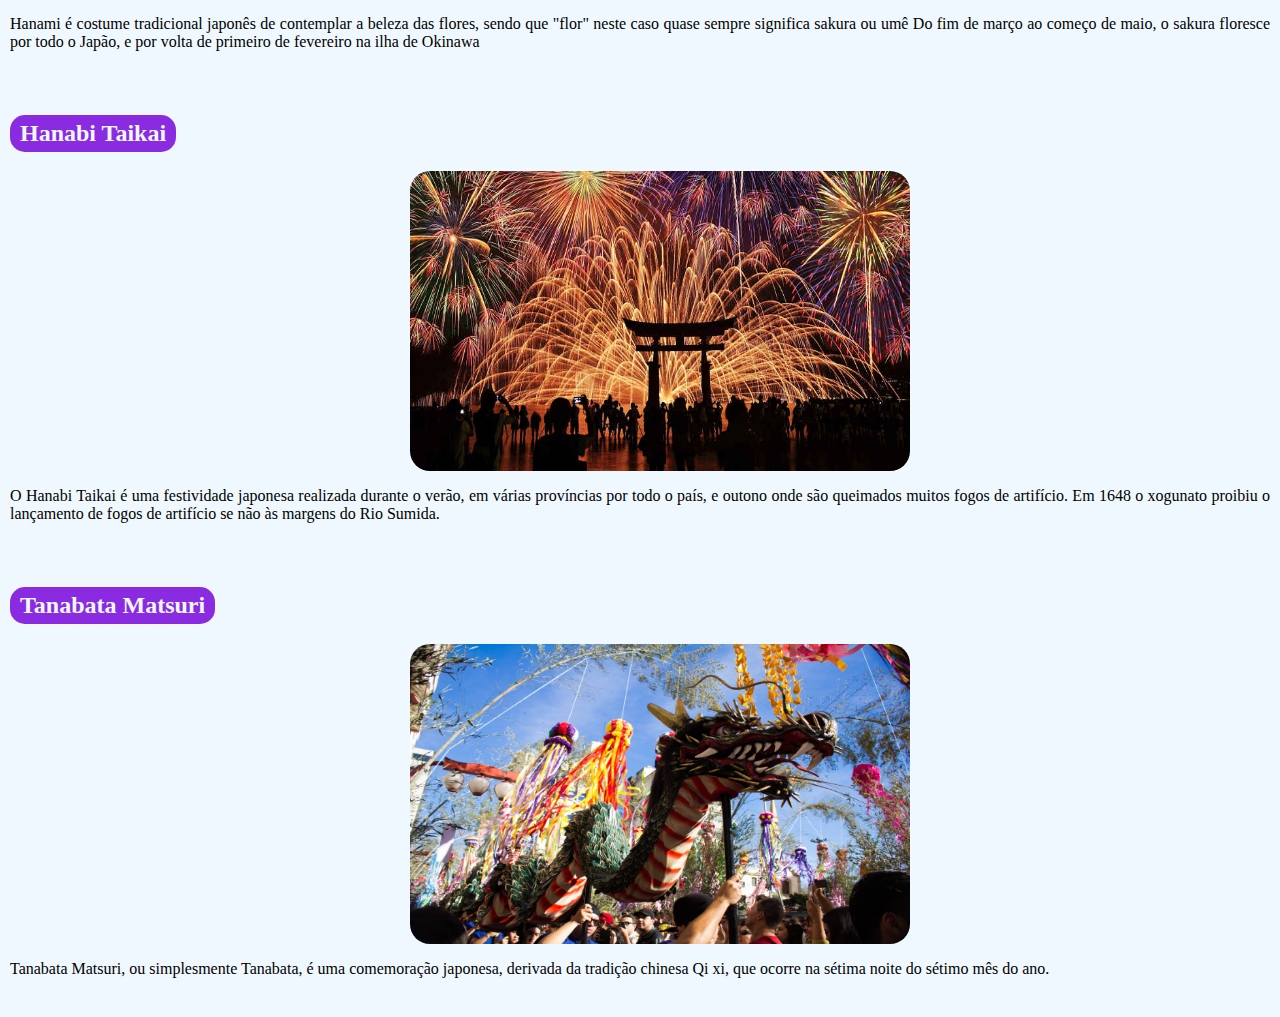
<file: sobre/festas/bit.html>
<!DOCTYPE html>
<html lang="en">
<head>
    <meta charset="UTF-8">
    <meta http-equiv="X-UA-Compatible" content="IE=edge">
    <meta name="viewport" content="width=device-width, initial-scale=1.0">
    <link rel="stylesheet" type="text/css" href="css/style.css">
    <title>Festas</title>
</head>
<body>
<div class="imprin">
            <h1>FESTAS</h1>
        </div>
        <div class="navd">
            <nav>
                <ul>
                    <li><a href="../../index.html">Início</a></li>
                    <li><a href="../sobre.html">Sobre</a></li>
                    <li><a href="https://rafaelescalfoni.github.io">Professor</a></li>
                </ul>
            </nav>
        </div>
        <main>
            <div class="fundo">
                <div class="fest">
                    <h2>Yuki Matsuri</h2>
                    <img src="css/yuki.jpg" width="500px" height="300px">
                    <p>O Festival de Neve de Sapporo é um festival que acontece anualmente em Sapporo, Japão, 
                        durante sete dias de fevereiro. O Parque Odori, Susukino, e o Tsudome são os principais locais do festival.
                    </p>
                </div>
                <br>
                <div class="fest">
                    <h2>Obon</h2>
                    <img src="css/obon.jpg" width="500px" height="300px">
                    <p>Obon ou apenas Bon é a fusão da antiga crença japonesa em espíritos ancestrais 
                        e um costume budista japonês para honrar os espíritos dos ancestrais.
                    </p>
                </div>
                <br>
                <div class="fest">
                    <h2>Hanami</h2>
                    <img src="css/HANAMI.jpg" width="500px" height="300px">
                    <p>Hanami é costume tradicional japonês de contemplar a beleza das flores, sendo que "flor" neste caso quase sempre significa sakura 
                        ou umê Do fim de março ao começo de maio, o sakura floresce por todo o Japão, e por volta de primeiro de fevereiro na ilha de Okinawa
                    </p>
                </div>
                <br>
                <div class="fest">
                    <h2>Hanabi Taikai</h2>
                    <img src="css/hanabi.jpg" width="500px" height="300px">
                    <p>O Hanabi Taikai é uma festividade japonesa realizada durante o verão, em várias províncias por todo o país, 
                        e outono onde são queimados muitos fogos de artifício. Em 1648 o xogunato proibiu o lançamento de fogos de artifício se não às margens do Rio Sumida.
                    </p>
                </div>
                <br>
                <div class="fest">
                    <h2>Tanabata Matsuri</h2>
                    <img src="css/tanabata.jpg" width="500px" height="300px">
                    <p>Tanabata Matsuri, ou simplesmente Tanabata, é uma comemoração japonesa, derivada da tradição chinesa Qi xi, que ocorre na sétima noite do sétimo mês do ano.
                    </p>
                </div>
                <br>
            </div>
        </main>
</body>
</html>
</file>
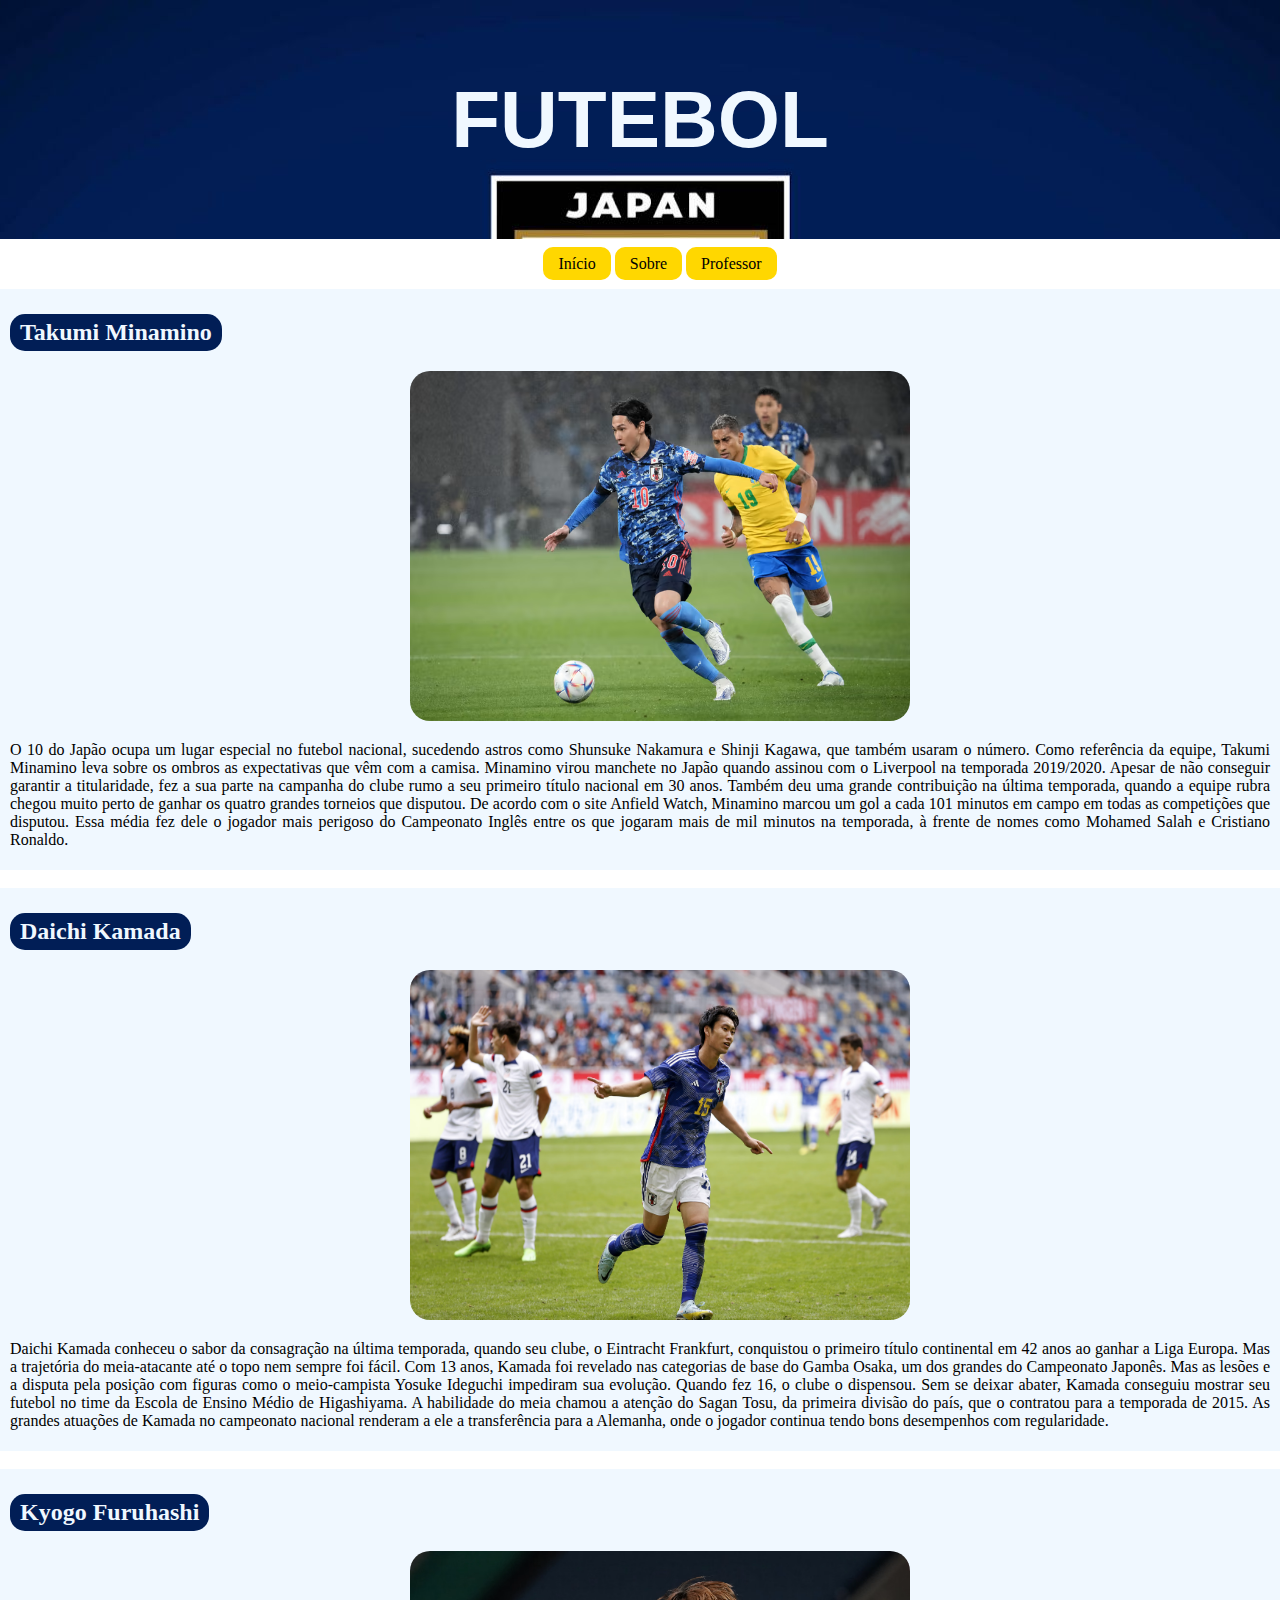
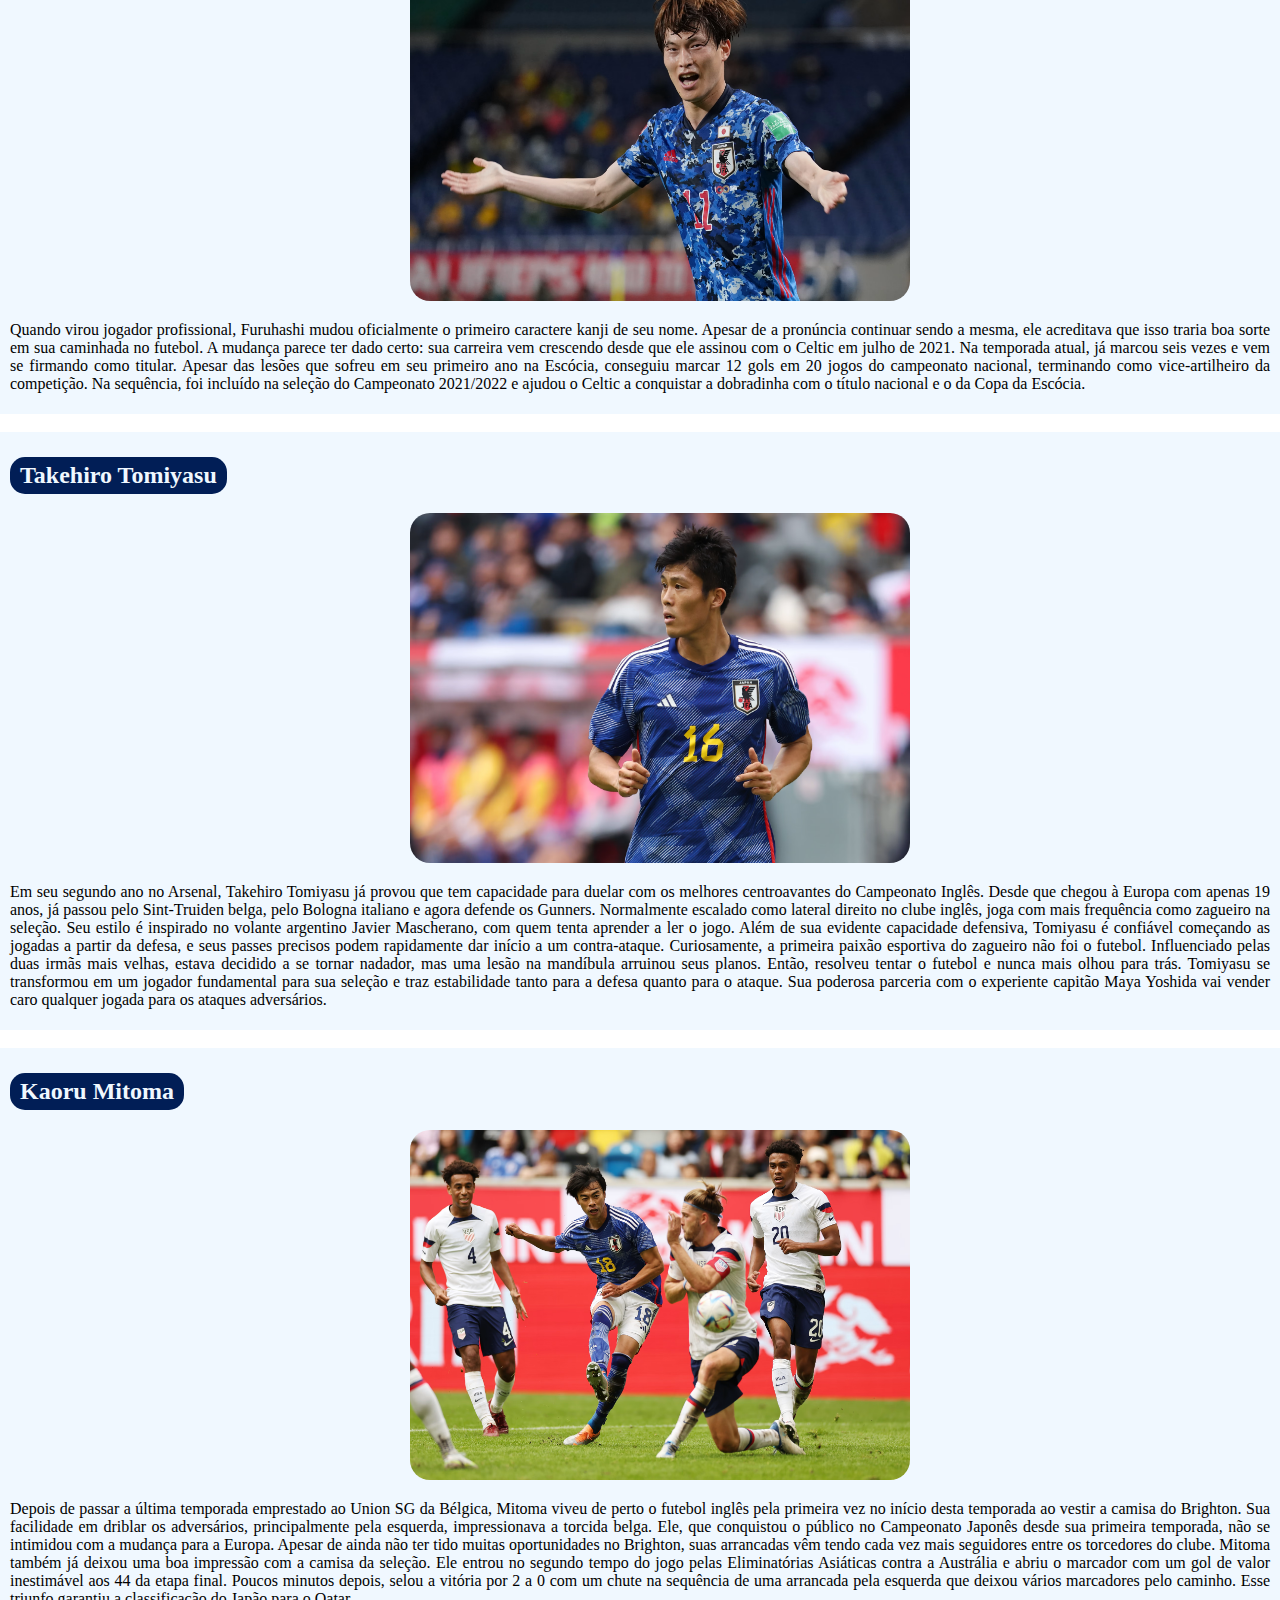
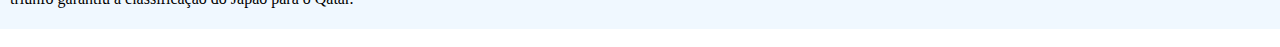
<file: sobre/futebol/soc.html>
<!DOCTYPE html>
<html lang="en">
<head>
    <meta charset="UTF-8">
    <meta http-equiv="X-UA-Compatible" content="IE=edge">
    <meta name="viewport" content="width=device-width, initial-scale=1.0">
    <link rel="stylesheet" type="text/css" href="css/style.css">
    <title>Futebol</title>
</head>
<body>
    <div class="imprin">
        <h1>FUTEBOL</h1>
    </div>
    <div class="navd">
        <nav>
            <ul>
                <li><a href="../../index.html">Início</a></li>
                <li><a href="../sobre.html">Sobre</a></li>
                <li><a href="https://rafaelescalfoni.github.io">Professor</a></li>
            </ul>
        </nav>
    </div>
    <main>
        <div class="fundo">
            <div class="jog">
                <h2>Takumi Minamino</h2>
                <img src="css/Takumi Minamino.avif" width="500px" height="350px">
                <p>O 10 do Japão ocupa um lugar especial no futebol nacional, sucedendo astros como Shunsuke Nakamura e Shinji Kagawa, que também usaram o número. Como referência da equipe, Takumi Minamino leva sobre os ombros as expectativas que vêm com a camisa.

                    Minamino virou manchete no Japão quando assinou com o Liverpool na temporada 2019/2020. Apesar de não conseguir garantir a titularidade, fez a sua parte na campanha do clube rumo a seu primeiro título nacional em 30 anos. Também deu uma grande contribuição na última temporada, quando a equipe rubra chegou muito perto de ganhar os quatro grandes torneios que disputou.
                    
                    De acordo com o site Anfield Watch, Minamino marcou um gol a cada 101 minutos em campo em todas as competições que disputou. Essa média fez dele o jogador mais perigoso do Campeonato Inglês entre os que jogaram mais de mil minutos na temporada, à frente de nomes como Mohamed Salah e Cristiano Ronaldo.
                </p>
            </div>
            <br>
            <div class="jog">
                <h2>Daichi Kamada</h2>
                <img src="css/Daichi Kamada.avif" width="500px" height="350px">
                <p>Daichi Kamada conheceu o sabor da consagração na última temporada, quando seu clube, o Eintracht Frankfurt, conquistou o primeiro título continental em 42 anos ao ganhar a Liga Europa. Mas a trajetória do meia-atacante até o topo nem sempre foi fácil.

                    Com 13 anos, Kamada foi revelado nas categorias de base do Gamba Osaka, um dos grandes do Campeonato Japonês. Mas as lesões e a disputa pela posição com figuras como o meio-campista Yosuke Ideguchi impediram sua evolução. Quando fez 16, o clube o dispensou. Sem se deixar abater, Kamada conseguiu mostrar seu futebol no time da Escola de Ensino Médio de Higashiyama. A habilidade do meia chamou a atenção do Sagan Tosu, da primeira divisão do país, que o contratou para a temporada de 2015.
                    
                    As grandes atuações de Kamada no campeonato nacional renderam a ele a transferência para a Alemanha, onde o jogador continua tendo bons desempenhos com regularidade.
                    
                    
                    </p>
            </div>
            <br>
            <div class="jog">
                <h2>Kyogo Furuhashi</h2>
                <img src="css/Kyogo Furuhashi.avif" width="500px" height="350px">
                <p>Quando virou jogador profissional, Furuhashi mudou oficialmente o primeiro caractere kanji de seu nome. Apesar de a pronúncia continuar sendo a mesma, ele acreditava que isso traria boa sorte em sua caminhada no futebol.

                    A mudança parece ter dado certo: sua carreira vem crescendo desde que ele assinou com o Celtic em julho de 2021. Na temporada atual, já marcou seis vezes e vem se firmando como titular.
                    
                    Apesar das lesões que sofreu em seu primeiro ano na Escócia, conseguiu marcar 12 gols em 20 jogos do campeonato nacional, terminando como vice-artilheiro da competição. Na sequência, foi incluído na seleção do Campeonato 2021/2022 e ajudou o Celtic a conquistar a dobradinha com o título nacional e o da Copa da Escócia.</p>
            </div>
            <br>
            <div class="jog">
                <h2>Takehiro Tomiyasu</h2>
                <img src="css/Takehiro Tomiyasu.avif" width="500px" height="350px">
                <p>Em seu segundo ano no Arsenal, Takehiro Tomiyasu já provou que tem capacidade para duelar com os melhores centroavantes do Campeonato Inglês. Desde que chegou à Europa com apenas 19 anos, já passou pelo Sint-Truiden belga, pelo Bologna italiano e agora defende os Gunners.

                    Normalmente escalado como lateral direito no clube inglês, joga com mais frequência como zagueiro na seleção. Seu estilo é inspirado no volante argentino Javier Mascherano, com quem tenta aprender a ler o jogo. Além de sua evidente capacidade defensiva, Tomiyasu é confiável começando as jogadas a partir da defesa, e seus passes precisos podem rapidamente dar início a um contra-ataque.
                    
                    Curiosamente, a primeira paixão esportiva do zagueiro não foi o futebol. Influenciado pelas duas irmãs mais velhas, estava decidido a se tornar nadador, mas uma lesão na mandíbula arruinou seus planos. Então, resolveu tentar o futebol e nunca mais olhou para trás.
                    
                    Tomiyasu se transformou em um jogador fundamental para sua seleção e traz estabilidade tanto para a defesa quanto para o ataque. Sua poderosa parceria com o experiente capitão Maya Yoshida vai vender caro qualquer jogada para os ataques adversários.
                    
                    
                    </p>
            </div>
            <br>
            <div class="jog">
                <h2>Kaoru Mitoma</h2>
                <img src="css/Kaoru Mitoma.avif" width="500px" height="350px">
                <p>Depois de passar a última temporada emprestado ao Union SG da Bélgica, Mitoma viveu de perto o futebol inglês pela primeira vez no início desta temporada ao vestir a camisa do Brighton. Sua facilidade em driblar os adversários, principalmente pela esquerda, impressionava a torcida belga.

                    Ele, que conquistou o público no Campeonato Japonês desde sua primeira temporada, não se intimidou com a mudança para a Europa. Apesar de ainda não ter tido muitas oportunidades no Brighton, suas arrancadas vêm tendo cada vez mais seguidores entre os torcedores do clube.
                    
                    Mitoma também já deixou uma boa impressão com a camisa da seleção. Ele entrou no segundo tempo do jogo pelas Eliminatórias Asiáticas contra a Austrália e abriu o marcador com um gol de valor inestimável aos 44 da etapa final. Poucos minutos depois, selou a vitória por 2 a 0 com um chute na sequência de uma arrancada pela esquerda que deixou vários marcadores pelo caminho. Esse triunfo garantiu a classificação do Japão para o Qatar.
                    
                    </p>
            </div>
            <br>    
        </div>
    </main>
</body>
</html>
</file>
<file: css/style.css>
body{
    margin: 0;
    padding: 0;
    background-image: url(fundo.jpg);
    background-repeat: no-repeat;
    background-size:cover;
    background-position: center;
    background-attachment: fixed;
    animation: img 100s infinite linear;
}
@keyframes img {
    0%   { 
        background: url(fundo.jpg) no-repeat;
        background-size:cover;
        background-position: center;
        background-attachment: fixed; 
    }
    20%  { 
        background: url(fundo2.jpg) no-repeat;
        background-size:cover;
        background-position: center;
        background-attachment: fixed; 
    }
    40%  { 
        background: url(fundo3.jpg) no-repeat;
        background-size:cover;
        background-position: center;
        background-attachment: fixed; 
    }
    60%  { 
        background: url(fundo4.jpg) no-repeat;
        background-size:cover;
        background-position: center;
        background-attachment: fixed; 
    }
    80%  { 
        background: url(fundo5.jpg) no-repeat;
        background-size:cover;
        background-position: center;
        background-attachment: fixed; 
    }
    100% { 
        background: url(fundo.jpg) no-repeat;
        background-size:cover;
        background-position: center;
        background-attachment: fixed; 
    }
  }
.desin{
    color: aliceblue;
    display: flex;
    position: relative;
    align-items:center;
    justify-content: center;
    font-size:50px ;
    width: 100%;
    height: max-content;
    padding-bottom:130px
}
nav{
    display: flex;
    justify-content: space-between;
    margin-left:30px ;
    margin-right:30px ;
    padding-bottom: 80px;
    text-decoration: none;
}
nav h1{
    color: aliceblue;
    font-size: 35px;
}
li button{
    background-color:gold;
    color: black;
    font-size: 20px;
    border-radius: 10px;
    border: 1px gold;
}
ul{
    list-style: none;
    position: relative;
    justify-content: space-between;
    padding-top: 30px;
    text-decoration: none;
    font-family:Verdana, Geneva, Tahoma, sans-serif;
}
li{
    display: inline;
    margin-inline: 10px;
    position: relative;
    background-color: gold;
    border: 1px gold;
    border-radius: 10px;
    font-size:20px ;
    padding: 10px 30px;
    color: black;
    align-items: center;
}
li a{
    text-decoration: none;
    color: black;
}
li:hover{
    opacity: 0.8;
}
.fot{
    display: flex;
    width: 100%;
    height:max-content;
    flex-direction: row;
    justify-content: space-around;
    align-content: space-around;

}
.fot p{
    display: flex;
    
    font-size: 20px;
    color: aliceblue;
    flex-direction: row;
    justify-content: space-around;
    align-content: space-around;
}
</file>
<file: sobre/css/style.css>
body{
    margin: 0;
    padding: 0;
    background-repeat: no-repeat;
    background-size:cover;
    background-position: center;
    background-attachment: fixed;
    animation: img 70s infinite linear;
}

@keyframes img {
    0%   { 
        background: #d80013 no-repeat;
        background-size:cover;
        background-position: center;
        background-attachment: fixed; 
    }
    15%  { 
        background: #5b0e27 no-repeat;
        background-size:cover;
        background-position: center;
        background-attachment: fixed; 
    }
    30%  { 
        background: #d12d6b no-repeat;
        background-size:cover;
        background-position: center;
        background-attachment: fixed; 
    }
    45%  { 
        background: #011e56 no-repeat;
        background-size:cover;
        background-position: center;
        background-attachment: fixed; 
    }
    60%  { 
        background: #6a97df no-repeat;
        background-size:cover;
        background-position: center;
        background-attachment: fixed; 
    }
    75% { 
        background: #4057ac no-repeat;
        background-size:cover;
        background-position: center;
        background-attachment: fixed; 
    }
    100%{
        background: #d80013 no-repeat;
        background-size:cover;
        background-position: center;
        background-attachment: fixed; 
    }

}
.imprin{
    background: url(sobre.jpg);
    background-position: center;
    background-size: cover;
    background-repeat:no-repeat;
    background-attachment:scroll ;
    max-width: 100%;
    display: flex;
    max-height: 400px;
    font-size: 40px;
    color: aliceblue;
    font-family: 'Lucida Sans', 'Lucida Sans Regular', 'Lucida Grande', 'Lucida Sans Unicode', Geneva, Verdana, sans-serif;
    display: flex;
    justify-content: center;
    align-items: center;
    position: relative;
}
.imprin h1{
    animation: img 70s infinite linear;
    padding: 20px;
    border-radius: 30px;
}
.funfun{
    text-align: justify;
    display: flex;
    text-overflow:ellipsis;
    width: 100%;
    height: max-content;
    background-color: aliceblue;
    background-size: cover;
    background-repeat: no-repeat;
    background-attachment: fixed;
    
}
.funfun p{
    text-indent: 30px;
    padding: 10px 40px;
}
.funfun h2{
    align-items: center;
    align-self:center;
    justify-self: center;
    justify-content: center;
    display:flex;
    justify-items:center;
    position:relative;
}
.navd{
    position: relative;
    width: 100%;
    justify-content: center;
    height: max-content;
    align-items: center;
    display: flex;
}
li a{
    text-decoration: none;
    color: black;
}
nav button{
    background-color:gold;
    color: black;
    font-size: 15px;
    font-family: 'Lucida Sans', 'Lucida Sans Regular', 'Lucida Grande', 'Lucida Sans Unicode', Geneva, Verdana, sans-serif;
    border-radius: 10px;
    border: 1px gold;
}
nav li{
    list-style: none;
    font-size: 15px;
    color: black;
    background-color: gold;
    padding: 8px 15px;
    background-size: cover;
    background-attachment: fixed;
    border-radius: 10px;
    display: inline;
    align-items: center;
    justify-content: space-around;
    justify-items:center;
    align-content:center;
    flex-direction: row;
    background-size: cover;
    text-align: center;
    text-decoration: none;
    position: relative;
    
}
nav ul{
    padding:0px 5px;
}
.conteudo{
    display:grid;
    grid-template-columns: repeat(2, 1fr);
    max-width:100%;
    max-height:max-content;
    margin: 10px;
    justify-content: space-around;
    align-items: normal;
    justify-items: center;
}

.sitecx{
    color: aliceblue;
    display: flex;
    align-items: center;
    justify-items: center;
    justify-content: center;
    flex-direction: column;
    align-content: space-around;
    font-family: 'Lucida Sans', 'Lucida Sans Regular', 'Lucida Grande', 'Lucida Sans Unicode', Geneva, Verdana, sans-serif;
    font-size: 20px;
    margin:10px 10px;
    max-width: max-content;
    height: max-content;
}
.sitecx a{
    animation: img 70s infinite linear;
    padding: 10px;
    border-radius: 10px;
    text-decoration: none;
    display: flex;
    
    max-width: max-content;
    max-height: max-content;
    color: aliceblue;
}
.sitecx img{
    animation: img 70s infinite linear;
    padding: 15px;
    border-radius: 10px;
    margin: 5px 0px;
}
</file>
<file: sobre/anime/css/style.css>
body{
    margin: 0;
    padding: 0;
    background-repeat: no-repeat;
    background-size:cover;
    background-position: center;
    background-attachment: fixed;
    animation: img 70s infinite linear;
}
@keyframes img {
    0%   { 
        background: #d80013 no-repeat;
        background-size:cover;
        background-position: center;
        background-attachment: fixed; 
    }
    20%  { 
        background: #5b0e27 no-repeat;
        background-size:cover;
        background-position: center;
        background-attachment: fixed; 
    }
    40%  { 
        background: #d12d6b no-repeat;
        background-size:cover;
        background-position: center;
        background-attachment: fixed; 
    }
    60%  { 
        background: #011e56 no-repeat;
        background-size:cover;
        background-position: center;
        background-attachment: fixed; 
    }
    80%  { 
        background: #6a97df no-repeat;
        background-size:cover;
        background-position: center;
        background-attachment: fixed; 
    }
    100% { 
        background: #4057ac no-repeat;
        background-size:cover;
        background-position: center;
        background-attachment: fixed; 
    }
}
.navd{
    position: relative;
    width: 100%;
    justify-content: center;
    height: max-content;
    align-items: center;
    display: flex;
}
.imprim{
    background: url(dagrao.jpg);
    background-position: center;
    background-size: cover;
    background-repeat:no-repeat;
    background-attachment:fixed;
    max-width: 100%;
    display: flex;
    max-height: 800px;
    font-size: 40px;
    color: aliceblue;
    font-family: 'Lucida Sans', 'Lucida Sans Regular', 'Lucida Grande', 'Lucida Sans Unicode', Geneva, Verdana, sans-serif;
    display: flex;
    justify-content: center;
    align-items: center;
    position: relative;
}
.imprim h1{
    animation: img 70s infinite linear;
    padding: 20px;
    border-radius: 30px;
}
.fun{
    background: black;
    width: 100%;
    height: max-content;
    color: aliceblue;
}
.fun .anim{
    background:aliceblue;
    width: 100%;
    height: max-content;
    color: black;
}
.anim p{
    color: black;
    justify-content: center;
}
.anim{
    background: aliceblue;
    color: black;
    display: flex;
    flex-direction: column;
}
.anim img{
    margin-left: 400px;
    width: 500px;
    height: 300px;
    justify-content: center;
    justify-items: center;
    position: relative;
    align-items: center;
    border-radius: 20px;
}
.anim .anititle{
    color: black;
    font-size: 30px;
    justify-content: flex-start;
}
nav li{
    list-style: none;
    color: black;
    background-color: gold;
    padding: 8px 15px;
    background-size: cover;
    background-attachment: fixed;
    border-radius: 10px;
    display: inline;
    align-items: center;
    justify-content: space-around;
    justify-items:center;
    align-content:center;
    flex-direction: row;
    background-size: cover;
    text-align: center;
    text-decoration: none;
    position: relative;
    
}
nav ul{
    padding:0px 5px;
}
li a{
    text-decoration: none;
    color: black;
}
</file>
<file: sobre/comida/css/style.css>
body{
    margin: 0;
    padding: 0;
    background: #;
    background-repeat: no-repeat;
    background-size:cover;
    background-position: center;
    background-attachment: fixed;
    animation: img 70s infinite linear;
}
@keyframes img {
    0%   { 
        background: #d80013 no-repeat;
        background-size:cover;
        background-position: center;
        background-attachment: fixed; 
    }
    20%  { 
        background: #5b0e27 no-repeat;
        background-size:cover;
        background-position: center;
        background-attachment: fixed; 
    }
    40%  { 
        background: #d12d6b no-repeat;
        background-size:cover;
        background-position: center;
        background-attachment: fixed; 
    }
    60%  { 
        background: #011e56 no-repeat;
        background-size:cover;
        background-position: center;
        background-attachment: fixed; 
    }
    80%  { 
        background: #6a97df no-repeat;
        background-size:cover;
        background-position: center;
        background-attachment: fixed; 
    }
    100% { 
        background: #4057ac no-repeat;
        background-size:cover;
        background-position: center;
        background-attachment: fixed; 
    }
}
.imprin{
    background: url(conmida.jpg);
    background-position: center;
    background-size: cover;
    background-repeat:no-repeat;
    background-attachment:fixed ;
    max-width: 100%;
    display: flex;
    max-height: 400px;
    font-size: 40px;
    color: aliceblue;
    font-family: 'Lucida Sans', 'Lucida Sans Regular', 'Lucida Grande', 'Lucida Sans Unicode', Geneva, Verdana, sans-serif;
    display: flex;
    justify-content: center;
    align-items: center;
    position: relative;
}
.imprin h1{
    animation: img 70s infinite linear;
    padding: 20px;
    border-radius: 30px;
}
.navd{
    position: relative;
    width: 100%;
    justify-content: center;
    height: max-content;
    align-items: center;
    display: flex;
}
nav li{
    list-style: none;
    color: black;
    background-color: gold;
    padding: 8px 15px;
    background-size: cover;
    background-attachment: fixed;
    border-radius: 10px;
    display: inline;
    align-items: center;
    justify-content: space-around;
    justify-items:center;
    align-content:center;
    flex-direction: row;
    background-size: cover;
    text-align: center;
    text-decoration: none;
    position: relative;
    
}
li a{
    text-decoration: none;
    color: black;
}
.fundo{
    background-color: aliceblue;
    
}
.com{
    color: black;
    padding: 5px 10px;
    display: flex;
    flex-direction: column;

}
.com h2{
    width:max-content;
    height: max-content;
    padding: 5px 10px;
    background: #d80013;
    color:aliceblue;
    border-radius: 15px;
}
.com p{
    text-align: justify;

}
.com img{
    border-radius: 20px;
    margin: 0px 400px;
}
</file>
<file: sobre/economia/css/style.css>
body{
    margin: 0;
    padding: 0;
    background: #;
    background-repeat: no-repeat;
    background-size:cover;
    background-position: center;
    background-attachment: fixed;
    animation: img 70s infinite linear;
}
@keyframes img {
    0%   { 
        background: #d80013 no-repeat;
        background-size:cover;
        background-position: center;
        background-attachment: fixed; 
    }
    20%  { 
        background: #5b0e27 no-repeat;
        background-size:cover;
        background-position: center;
        background-attachment: fixed; 
    }
    40%  { 
        background: #d12d6b no-repeat;
        background-size:cover;
        background-position: center;
        background-attachment: fixed; 
    }
    60%  { 
        background: #011e56 no-repeat;
        background-size:cover;
        background-position: center;
        background-attachment: fixed; 
    }
    80%  { 
        background: #6a97df no-repeat;
        background-size:cover;
        background-position: center;
        background-attachment: fixed; 
    }
    100% { 
        background: #4057ac no-repeat;
        background-size:cover;
        background-position: center;
        background-attachment: fixed; 
    }
}

.imprin{
    background: url(rich.jpg);
    background-position: center;
    background-size: cover;
    background-repeat:no-repeat;
    background-attachment:fixed ;
    max-width: 100%;
    display: flex;
    max-height: 400px;
    font-size: 40px;
    color: aliceblue;
    font-family: 'Lucida Sans', 'Lucida Sans Regular', 'Lucida Grande', 'Lucida Sans Unicode', Geneva, Verdana, sans-serif;
    display: flex;
    justify-content: center;
    align-items: center;
    position: relative;
}
.imprin h1{
    animation: img 70s infinite linear;
    padding: 20px;
    border-radius: 30px;
}
.funfun{
    text-align: justify;
    display: flex;
    text-overflow:ellipsis;
    width: 100%;
    height: max-content;
    background-color: aliceblue;
    background-size: cover;
    background-repeat: no-repeat;
    background-attachment: fixed;
    
}
.funfun p{
    text-indent: 30px;
    padding: 10px 40px;
}
.funfun h2{
    align-items: center;
    align-self:center;
    justify-self: center;
    display:inline;
    justify-items:center;
    position:relative;
}
.navd{
    position: relative;
    width: 100%;
    justify-content: center;
    height: max-content;
    align-items: center;
    display: flex;
}
nav li{
    list-style: none;
    color: black;
    background-color: gold;
    padding: 8px 15px;
    background-size: cover;
    background-attachment: fixed;
    border-radius: 10px;
    display: inline;
    align-items: center;
    justify-content: space-around;
    justify-items:center;
    align-content:center;
    flex-direction: row;
    background-size: cover;
    text-align: center;
    text-decoration: none;
    position: relative;
    
}
li a{
    text-decoration: none;
    color: black;
}
.tex{
    width: 100%;
    height: max-content;
    background: aliceblue;
    padding: 5px 10px;
}
.tex p{
    color: black;
    text-align: justify;
}
.tex h2{
    background: gold;
    color: black;
    padding: 2px 5px;
    border-radius: 5px;
    width: max-content;
}
</file>
<file: sobre/festas/css/style.css>
body{
    margin: 0;
    padding: 0;
    background: #;
    background-repeat: no-repeat;
    background-size:cover;
    background-position: center;
    background-attachment: fixed;
    animation: img 70s infinite linear;
}
@keyframes img {
    0%   { 
        background: #d80013 no-repeat;
        background-size:cover;
        background-position: center;
        background-attachment: fixed; 
    }
    20%  { 
        background: #5b0e27 no-repeat;
        background-size:cover;
        background-position: center;
        background-attachment: fixed; 
    }
    40%  { 
        background: #d12d6b no-repeat;
        background-size:cover;
        background-position: center;
        background-attachment: fixed; 
    }
    60%  { 
        background: #011e56 no-repeat;
        background-size:cover;
        background-position: center;
        background-attachment: fixed; 
    }
    80%  { 
        background: #6a97df no-repeat;
        background-size:cover;
        background-position: center;
        background-attachment: fixed; 
    }
    100% { 
        background: #4057ac no-repeat;
        background-size:cover;
        background-position: center;
        background-attachment: fixed; 
    }
}
.imprin{
    background: url(fest.jpg);
    background-position: center;
    background-size: cover;
    background-repeat:no-repeat;
    background-attachment:fixed ;
    max-width: 100%;
    display: flex;
    max-height: 400px;
    font-size: 40px;
    color: aliceblue;
    font-family: 'Lucida Sans', 'Lucida Sans Regular', 'Lucida Grande', 'Lucida Sans Unicode', Geneva, Verdana, sans-serif;
    display: flex;
    justify-content: center;
    align-items: center;
    position: relative;
}
.imprin h1{
    animation: img 70s infinite linear;
    padding: 20px;
    border-radius: 30px;
}
.fundo{
    background: aliceblue;
}
.fest{
    display: flex;
    padding: 5px 10px;
    color: black;
    flex-direction: column;
    text-align: justify;
}
.fest h2{
    background-color: blueviolet;
    width: max-content;
    height: max-content;
    padding: 5px 10px;
    border-radius: 15px;
    color: aliceblue;
}
.fest img{
    border-radius: 20px;
    margin: 0px 400px;
}
.navd{
    position: relative;
    width: 100%;
    justify-content: center;
    height: max-content;
    align-items: center;
    display: flex;
}
nav li{
    list-style: none;
    color: black;
    background-color: gold;
    padding: 8px 15px;
    background-size: cover;
    background-attachment: fixed;
    border-radius: 10px;
    display: inline;
    align-items: center;
    justify-content: space-around;
    justify-items:center;
    align-content:center;
    flex-direction: row;
    background-size: cover;
    text-align: center;
    text-decoration: none;
    position: relative;
    
}
li a{
    text-decoration: none;
    color: black;
}
</file>
<file: sobre/futebol/css/style.css>
body{
    margin: 0;
    padding: 0;
    background: #;
    background-repeat: no-repeat;
    background-size:cover;
    background-position: center;
    background-attachment: fixed;
    animation: img 70s infinite linear;
}
@keyframes img {
    0%   { 
        background: #d80013 no-repeat;
        background-size:cover;
        background-position: center;
        background-attachment: fixed; 
    }
    20%  { 
        background: #5b0e27 no-repeat;
        background-size:cover;
        background-position: center;
        background-attachment: fixed; 
    }
    40%  { 
        background: #d12d6b no-repeat;
        background-size:cover;
        background-position: center;
        background-attachment: fixed; 
    }
    60%  { 
        background: #011e56 no-repeat;
        background-size:cover;
        background-position: center;
        background-attachment: fixed; 
    }
    80%  { 
        background: #6a97df no-repeat;
        background-size:cover;
        background-position: center;
        background-attachment: fixed; 
    }
    100% { 
        background: #4057ac no-repeat;
        background-size:cover;
        background-position: center;
        background-attachment: fixed; 
    }
}
.fundo{
    background-size: cover;
    width: 100%;
    height: max-content;
}
.jog{
    background: aliceblue;
    padding:5px 10px;
    text-align: justify;
}
.jog h2{
    background:#011e56;
    width: max-content;
    padding: 5px 10px;
    color: aliceblue;
    border-radius: 15px;
}
.jog img{
    border-radius: 20px;
    margin: 0px 400px;
}
.imprin{
    background: url(futebol.jpg);
    background-position:center;
    background-size: cover;
    background-repeat:no-repeat;
    background-attachment:fixed ;
    max-width: 100%;
    display: flex;
    max-height: 400px;
    font-size: 40px;
    color: aliceblue;
    font-family: 'Lucida Sans', 'Lucida Sans Regular', 'Lucida Grande', 'Lucida Sans Unicode', Geneva, Verdana, sans-serif;
    display: flex;
    justify-content: center;
    align-items: center;
    position: relative;
}
.imprin h1{
    animation: img 70s infinite linear;
    padding: 20px;
    border-radius: 30px;
}
.navd{
    position: relative;
    width: 100%;
    justify-content: center;
    height: max-content;
    align-items: center;
    display: flex;
}
nav li{
    list-style: none;
    color: black;
    background-color: gold;
    padding: 8px 15px;
    background-size: cover;
    background-attachment: fixed;
    border-radius: 10px;
    display: inline;
    align-items: center;
    justify-content: space-around;
    justify-items:center;
    align-content:center;
    flex-direction: row;
    background-size: cover;
    text-align: center;
    text-decoration: none;
    position: relative;
    
}
li a{
    text-decoration: none;
    color: black;
}
</file>
